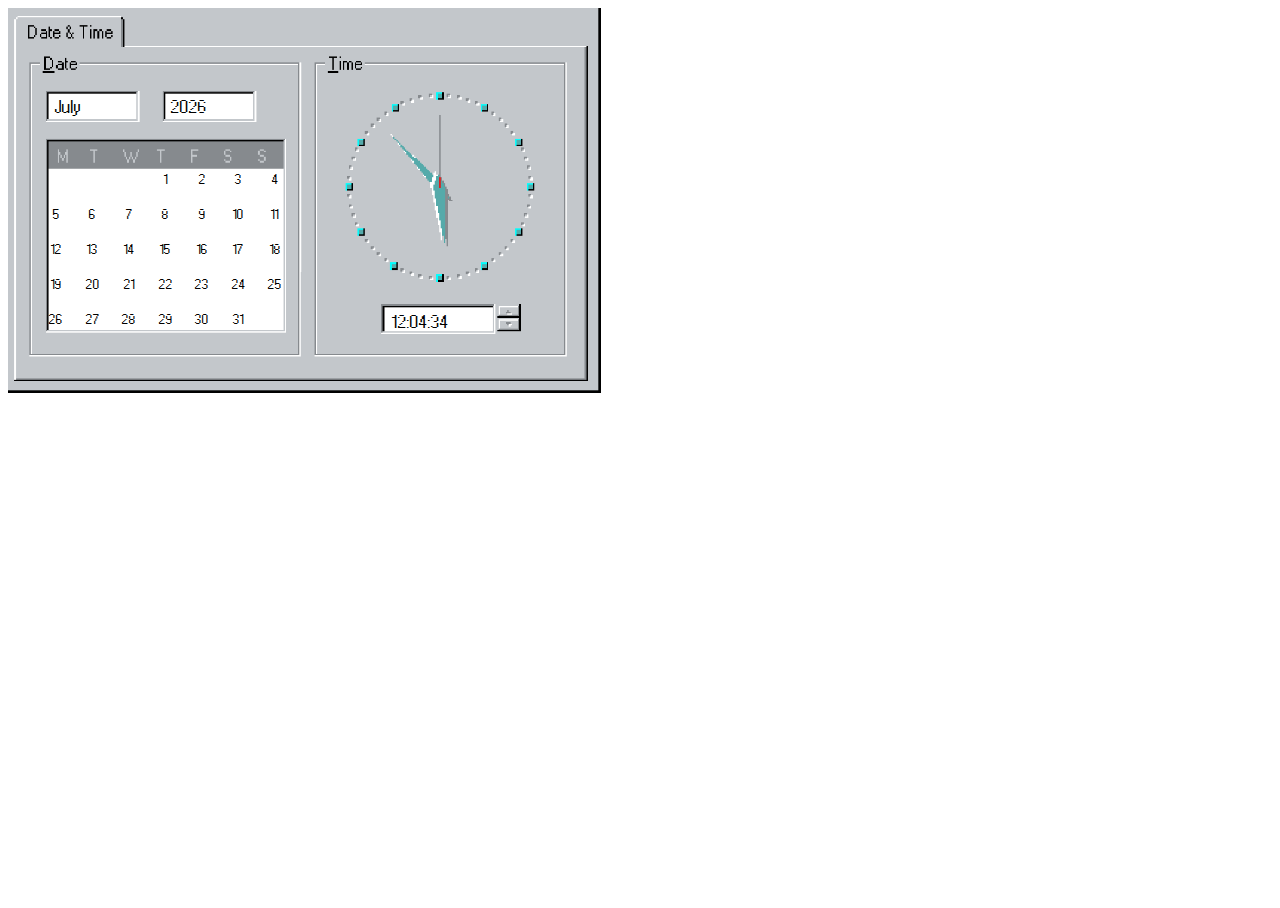
<file: calender/index.html>
<!DOCTYPE html>
<html lang="en" >
<head>
  <meta charset="UTF-8">
  <title>CodePen - Calender</title>
  <link rel="stylesheet" href="./style.css">

</head>
<body>
<div class="content-wrapper">
  <div class="left-wrapper">
    <div class="header"><span class=""> </span><span class=""></span></span></div>
    <div class="calender">
      <table>
        <thead>
          <tr class="weedays">
            <th data-weekday="sun" data-column="0"></th>
            <th data-weekday="mon" data-column="1"></th>
            <th data-weekday="tue" data-column="2"></th>
            <th data-weekday="wed" data-column="3"></th>
            <th data-weekday="thu" data-column="4"></th>
            <th data-weekday="fri" data-column="5"></th>
            <th data-weekday="sat" data-column="6"></th>
          </tr>
        </thead>
        <tbody>
          <tr class="days" data-row="0">
            <td data-column="0"></td>
            <td data-column="1"></td>
            <td data-column="2"></td>
            <td data-column="3"></td>
            <td data-column="4"></td>
            <td data-column="5"></td>
            <td data-column="6"></td>
          </tr>
          <tr class="days" data-row="1">
            <td data-column="0"></td>
            <td data-column="1"></td>
            <td data-column="2"></td>
            <td data-column="3"></td>
            <td data-column="4"></td>
            <td data-column="5"></td>
            <td data-column="6"></td>
          </tr>
          <tr class="days" data-row="2">
            <td data-column="0"></td>
            <td data-column="1"></td>
            <td data-column="2"></td>
            <td data-column="3"></td>
            <td data-column="4"></td>
            <td data-column="5"></td>
            <td data-column="6"></td>
          </tr>
          <tr class="days" data-row="3">
            <td data-column="0"></td>
            <td data-column="1"></td>
            <td data-column="2"></td>
            <td data-column="3"></td>
            <td data-column="4"></td>
            <td data-column="5"></td>
            <td data-column="6"></td>
          </tr>
          <tr class="days" data-row="4">
            <td data-column="0"></td>
            <td data-column="1"></td>
            <td data-column="2"></td>
            <td data-column="3"></td>
            <td data-column="4"></td>
            <td data-column="5"></td>
            <td data-column="6"></td>
          </tr>
          <tr class="days" data-row="5">
            <td data-column="0"></td>
            <td data-column="1"></td>
            <td data-column="2"></td>
            <td data-column="3"></td>
            <td data-column="4"></td>
            <td data-column="5"></td>
            <td data-column="6"></td>
          </tr>
        </tbody>
      </table>
    </div>
	<img draggable=false src="calender2.png">
	<script src='https://cdnjs.cloudflare.com/ajax/libs/jquery/3.1.1/jquery.min.js'></script><script  src="./script.js"></script>
	<div class="clockbox" id="clockbox"></div>
	<div class="clockbox2" id="clockbox2"></div>
<script type="text/javascript">
var tmonth=["January","February","March","April","May","June","July","August","September","October","November","December"];

function GetClock(){
var d=new Date();
var nmonth=d.getMonth(),nyear=d.getFullYear();


var clocktext=""+tmonth[nmonth]+"&nbsp;&nbsp;&nbsp;&nbsp;&nbsp;&nbsp;&nbsp;&nbsp;&nbsp;&nbsp;&nbsp;&nbsp;&nbsp;&nbsp;&nbsp;&nbsp;&nbsp;&nbsp;&nbsp;&nbsp;&nbsp;&nbsp;&nbsp;&nbsp;&nbsp;&nbsp;&nbsp;&nbsp;&nbsp;&nbsp;"+nyear+"";
document.getElementById('clockbox').innerHTML=clocktext;
}

GetClock();
setInterval(GetClock,1000);
</script>

<!-- partial -->


<script type="text/javascript">
function GetClock(){
var d=new Date();
var nhour=d.getHours(),nmin=d.getMinutes(),nsec=d.getSeconds();
if(nmin<=9) nmin="0"+nmin;
if(nsec<=9) nsec="0"+nsec;

var clocktext=""+nhour+":"+nmin+":"+nsec+"";
document.getElementById('clockbox2').innerHTML=clocktext;
}

GetClock();
setInterval(GetClock,1000);
</script>

</body>
</html>
</file>
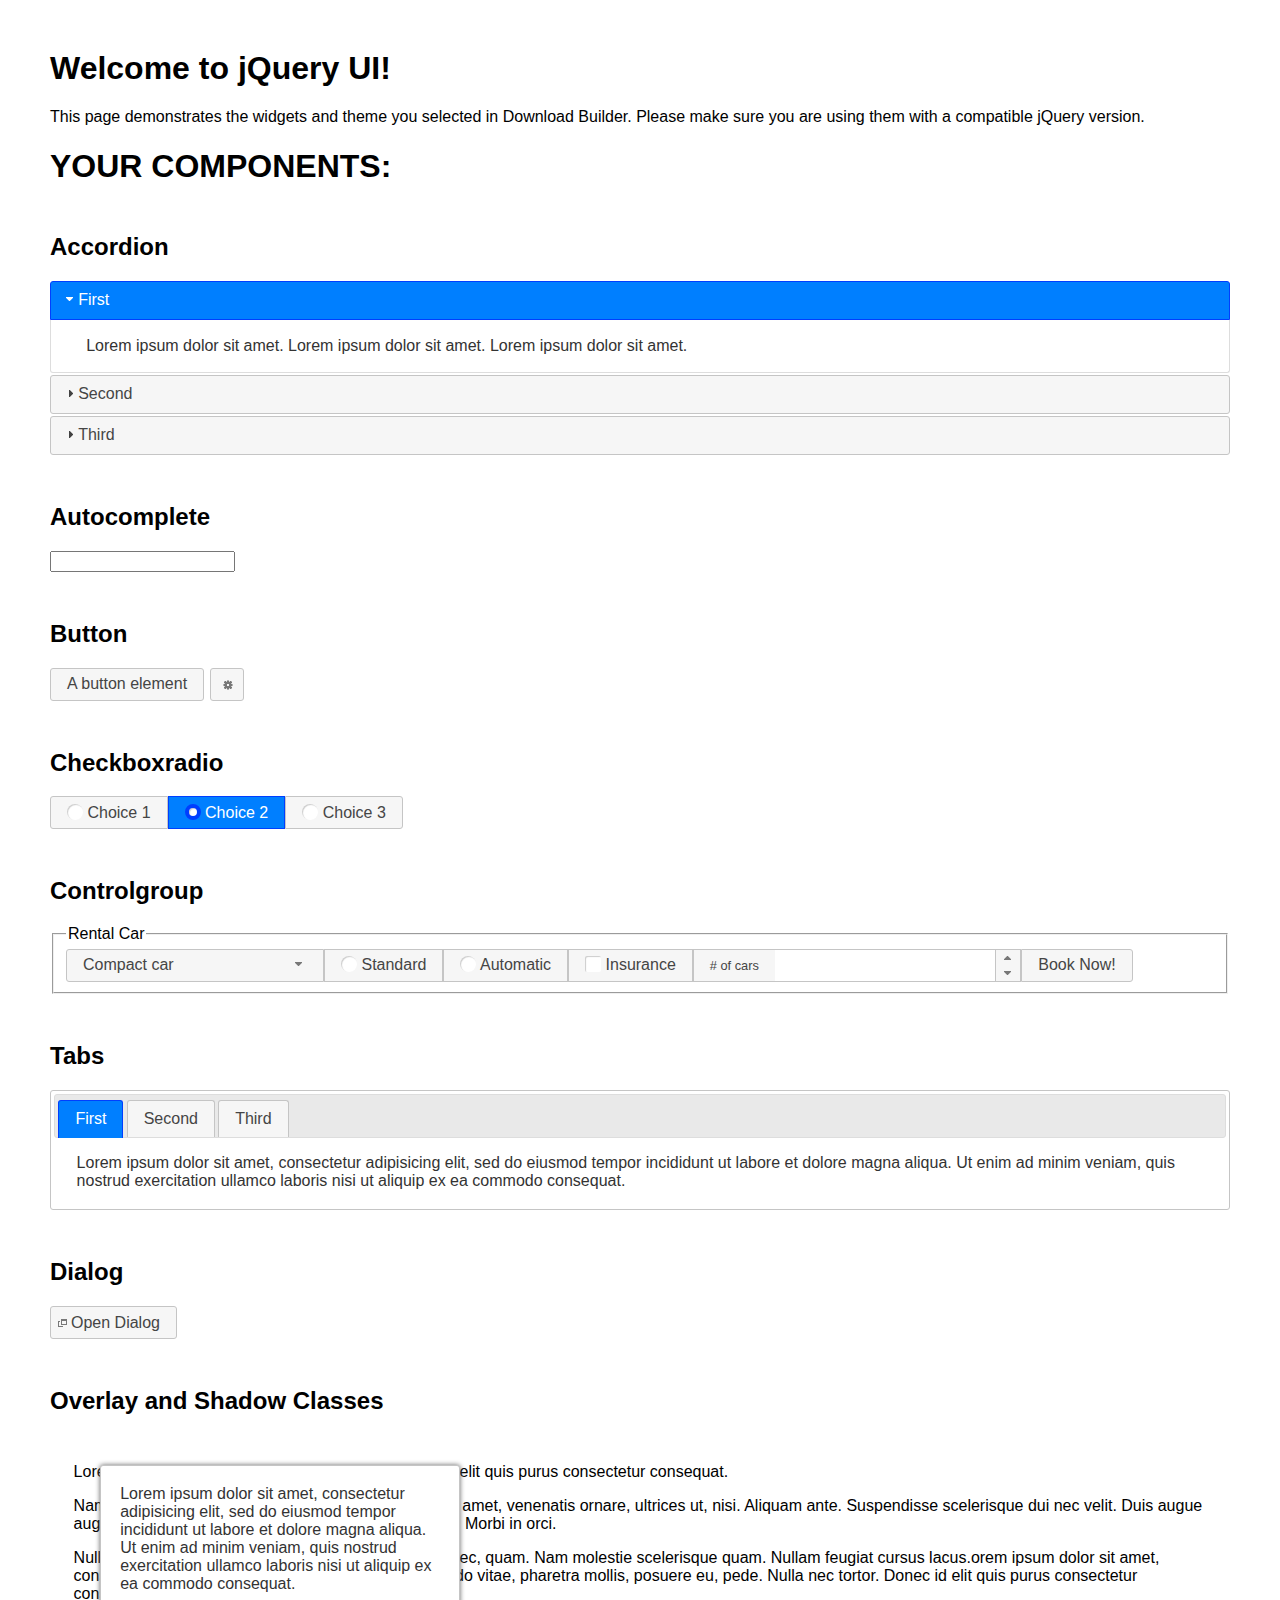
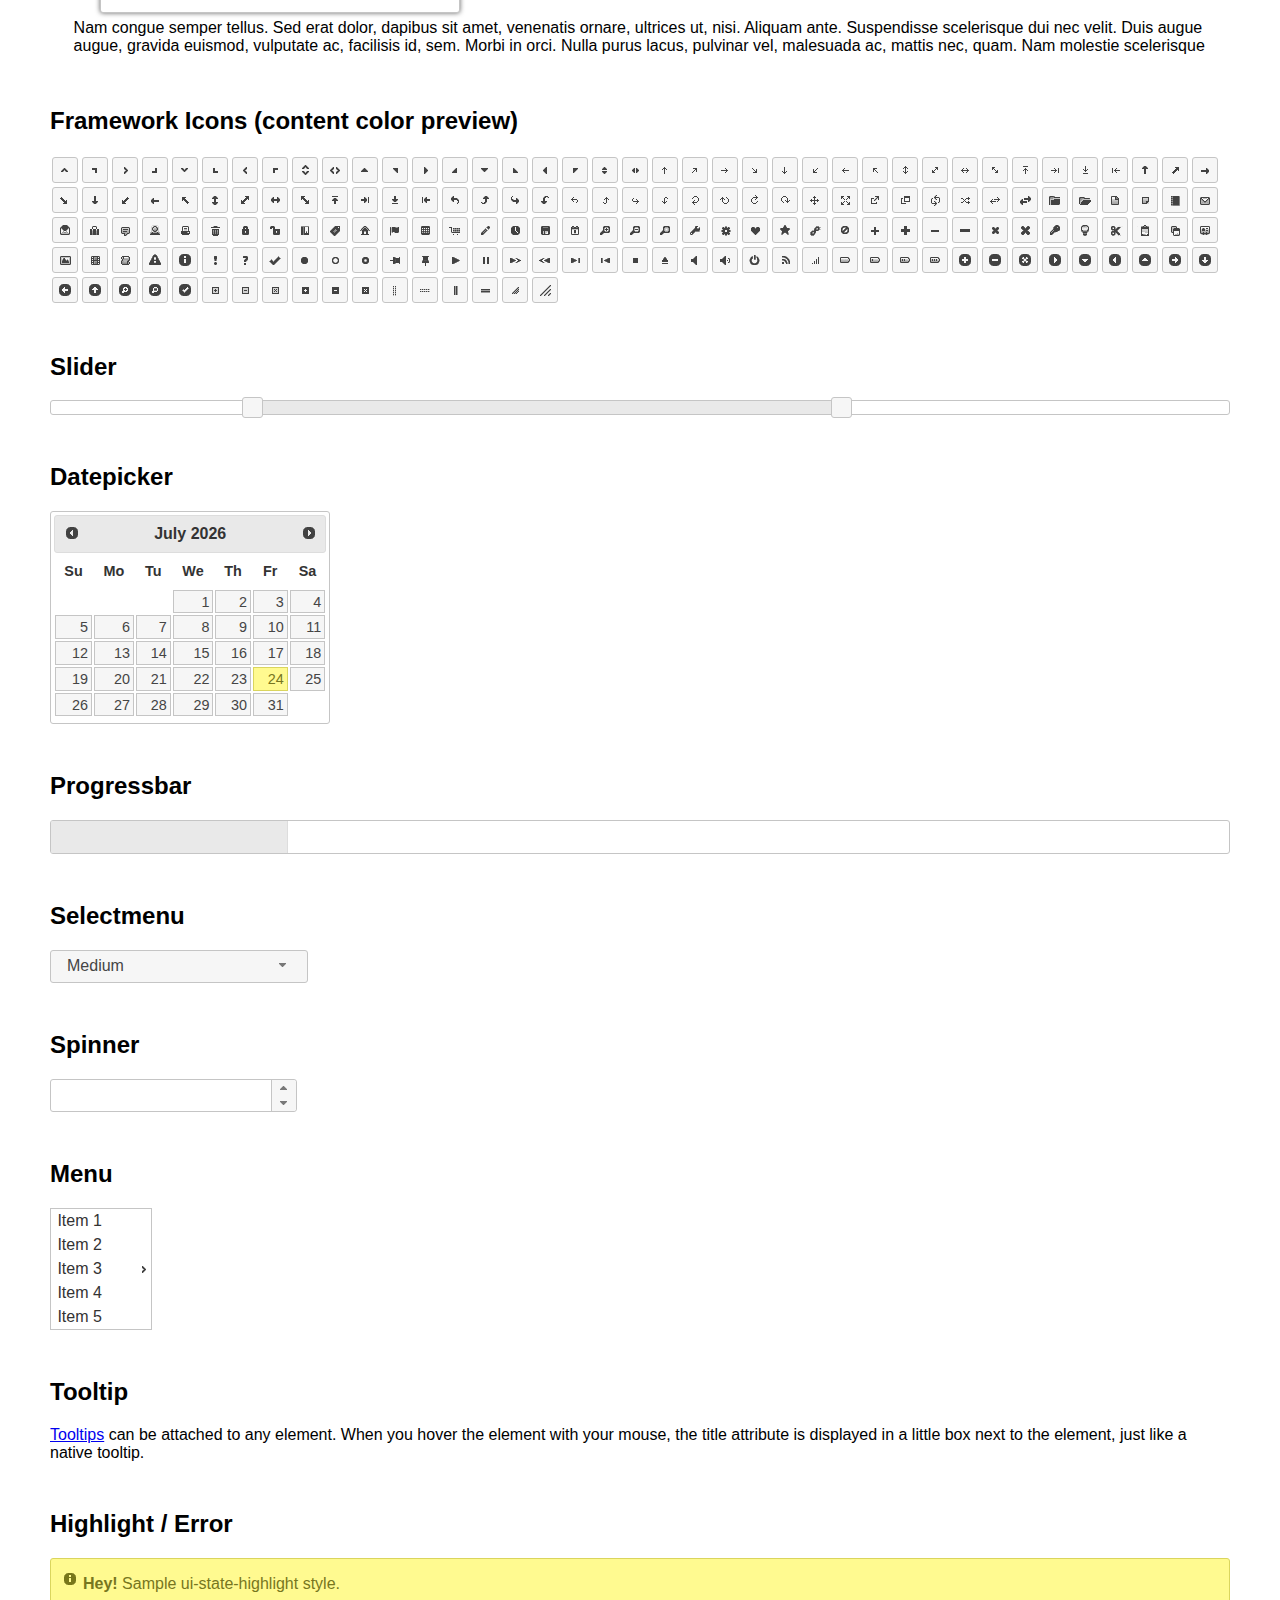
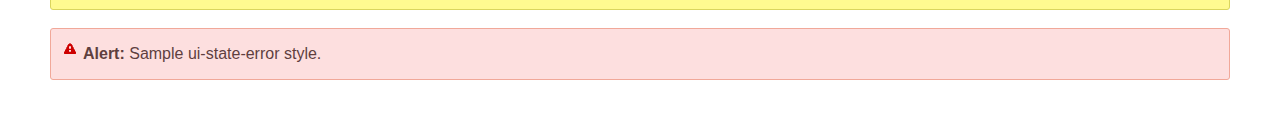
<file: system/jquery-ui-1.13.1/index.html>
<!doctype html>
<html lang="us">
<head>
	<meta charset="utf-8">
	<title>jQuery UI Example Page</title>
	<link href="jquery-ui.css" rel="stylesheet">
	<style>
	body{
		font-family: "Trebuchet MS", sans-serif;
		margin: 50px;
	}
	.demoHeaders {
		margin-top: 2em;
	}
	#dialog-link {
		padding: .4em 1em .4em 20px;
		text-decoration: none;
		position: relative;
	}
	#dialog-link span.ui-icon {
		margin: 0 5px 0 0;
		position: absolute;
		left: .2em;
		top: 50%;
		margin-top: -8px;
	}
	#icons {
		margin: 0;
		padding: 0;
	}
	#icons li {
		margin: 2px;
		position: relative;
		padding: 4px 0;
		cursor: pointer;
		float: left;
		list-style: none;
	}
	#icons span.ui-icon {
		float: left;
		margin: 0 4px;
	}
	.fakewindowcontain .ui-widget-overlay {
		position: absolute;
	}
	select {
		width: 200px;
	}
	</style>
</head>
<body>

<h1>Welcome to jQuery UI!</h1>

<div class="ui-widget">
	<p>This page demonstrates the widgets and theme you selected in Download Builder. Please make sure you are using them with a compatible jQuery version.</p>
</div>

<h1>YOUR COMPONENTS:</h1>

<!-- Accordion -->
<h2 class="demoHeaders">Accordion</h2>
<div id="accordion">
	<h3>First</h3>
	<div>Lorem ipsum dolor sit amet. Lorem ipsum dolor sit amet. Lorem ipsum dolor sit amet.</div>
	<h3>Second</h3>
	<div>Phasellus mattis tincidunt nibh.</div>
	<h3>Third</h3>
	<div>Nam dui erat, auctor a, dignissim quis.</div>
</div>

<!-- Autocomplete -->
<h2 class="demoHeaders">Autocomplete</h2>
<div>
	<input id="autocomplete" title="type &quot;a&quot;">
</div>

<!-- Button -->
<h2 class="demoHeaders">Button</h2>
<button id="button">A button element</button>
<button id="button-icon">An icon-only button</button>

<!-- Checkboxradio -->
<h2 class="demoHeaders">Checkboxradio</h2>
<form style="margin-top: 1em;">
	<div id="radioset">
		<input type="radio" id="radio1" name="radio"><label for="radio1">Choice 1</label>
		<input type="radio" id="radio2" name="radio" checked="checked"><label for="radio2">Choice 2</label>
		<input type="radio" id="radio3" name="radio"><label for="radio3">Choice 3</label>
	</div>
</form>

<!-- Controlgroup -->
<h2 class="demoHeaders">Controlgroup</h2>
<fieldset>
	<legend>Rental Car</legend>
	<div id="controlgroup">
		<select id="car-type">
			<option>Compact car</option>
			<option>Midsize car</option>
			<option>Full size car</option>
			<option>SUV</option>
			<option>Luxury</option>
			<option>Truck</option>
			<option>Van</option>
		</select>
		<label for="transmission-standard">Standard</label>
		<input type="radio" name="transmission" id="transmission-standard">
		<label for="transmission-automatic">Automatic</label>
		<input type="radio" name="transmission" id="transmission-automatic">
		<label for="insurance">Insurance</label>
		<input type="checkbox" name="insurance" id="insurance">
		<label for="horizontal-spinner" class="ui-controlgroup-label"># of cars</label>
		<input id="horizontal-spinner" class="ui-spinner-input">
		<button>Book Now!</button>
	</div>
</fieldset>

<!-- Tabs -->
<h2 class="demoHeaders">Tabs</h2>
<div id="tabs">
	<ul>
		<li><a href="#tabs-1">First</a></li>
		<li><a href="#tabs-2">Second</a></li>
		<li><a href="#tabs-3">Third</a></li>
	</ul>
	<div id="tabs-1">Lorem ipsum dolor sit amet, consectetur adipisicing elit, sed do eiusmod tempor incididunt ut labore et dolore magna aliqua. Ut enim ad minim veniam, quis nostrud exercitation ullamco laboris nisi ut aliquip ex ea commodo consequat.</div>
	<div id="tabs-2">Phasellus mattis tincidunt nibh. Cras orci urna, blandit id, pretium vel, aliquet ornare, felis. Maecenas scelerisque sem non nisl. Fusce sed lorem in enim dictum bibendum.</div>
	<div id="tabs-3">Nam dui erat, auctor a, dignissim quis, sollicitudin eu, felis. Pellentesque nisi urna, interdum eget, sagittis et, consequat vestibulum, lacus. Mauris porttitor ullamcorper augue.</div>
</div>

<h2 class="demoHeaders">Dialog</h2>
<p>
	<button id="dialog-link" class="ui-button ui-corner-all ui-widget">
		<span class="ui-icon ui-icon-newwin"></span>Open Dialog
	</button>
</p>

<h2 class="demoHeaders">Overlay and Shadow Classes</h2>
<div style="position: relative; width: 96%; height: 200px; padding:1% 2%; overflow:hidden;" class="fakewindowcontain">
	<p>Lorem ipsum dolor sit amet,  Nulla nec tortor. Donec id elit quis purus consectetur consequat. </p><p>Nam congue semper tellus. Sed erat dolor, dapibus sit amet, venenatis ornare, ultrices ut, nisi. Aliquam ante. Suspendisse scelerisque dui nec velit. Duis augue augue, gravida euismod, vulputate ac, facilisis id, sem. Morbi in orci. </p><p>Nulla purus lacus, pulvinar vel, malesuada ac, mattis nec, quam. Nam molestie scelerisque quam. Nullam feugiat cursus lacus.orem ipsum dolor sit amet, consectetur adipiscing elit. Donec libero risus, commodo vitae, pharetra mollis, posuere eu, pede. Nulla nec tortor. Donec id elit quis purus consectetur consequat. </p><p>Nam congue semper tellus. Sed erat dolor, dapibus sit amet, venenatis ornare, ultrices ut, nisi. Aliquam ante. Suspendisse scelerisque dui nec velit. Duis augue augue, gravida euismod, vulputate ac, facilisis id, sem. Morbi in orci. Nulla purus lacus, pulvinar vel, malesuada ac, mattis nec, quam. Nam molestie scelerisque quam. </p><p>Nullam feugiat cursus lacus.orem ipsum dolor sit amet, consectetur adipiscing elit. Donec libero risus, commodo vitae, pharetra mollis, posuere eu, pede. Nulla nec tortor. Donec id elit quis purus consectetur consequat. Nam congue semper tellus. Sed erat dolor, dapibus sit amet, venenatis ornare, ultrices ut, nisi. Aliquam ante. </p><p>Suspendisse scelerisque dui nec velit. Duis augue augue, gravida euismod, vulputate ac, facilisis id, sem. Morbi in orci. Nulla purus lacus, pulvinar vel, malesuada ac, mattis nec, quam. Nam molestie scelerisque quam. Nullam feugiat cursus lacus.orem ipsum dolor sit amet, consectetur adipiscing elit. Donec libero risus, commodo vitae, pharetra mollis, posuere eu, pede. Nulla nec tortor. Donec id elit quis purus consectetur consequat. Nam congue semper tellus. Sed erat dolor, dapibus sit amet, venenatis ornare, ultrices ut, nisi. </p>

	<!-- ui-dialog -->
	<div class="ui-widget-overlay ui-front"></div>
	<div style="position: absolute; width: 320px; left: 50px; top: 30px; padding: 1.2em" class="ui-widget ui-front ui-widget-content ui-corner-all ui-widget-shadow">
		Lorem ipsum dolor sit amet, consectetur adipisicing elit, sed do eiusmod tempor incididunt ut labore et dolore magna aliqua. Ut enim ad minim veniam, quis nostrud exercitation ullamco laboris nisi ut aliquip ex ea commodo consequat.
	</div>

</div>

<!-- ui-dialog -->
<div id="dialog" title="Dialog Title">
	<p>Lorem ipsum dolor sit amet, consectetur adipisicing elit, sed do eiusmod tempor incididunt ut labore et dolore magna aliqua. Ut enim ad minim veniam, quis nostrud exercitation ullamco laboris nisi ut aliquip ex ea commodo consequat.</p>
</div>


<h2 class="demoHeaders">Framework Icons (content color preview)</h2>
<ul id="icons" class="ui-widget ui-helper-clearfix">
	<li class="ui-state-default ui-corner-all" title=".ui-icon-caret-1-n"><span class="ui-icon ui-icon-caret-1-n"></span></li>
	<li class="ui-state-default ui-corner-all" title=".ui-icon-caret-1-ne"><span class="ui-icon ui-icon-caret-1-ne"></span></li>
	<li class="ui-state-default ui-corner-all" title=".ui-icon-caret-1-e"><span class="ui-icon ui-icon-caret-1-e"></span></li>
	<li class="ui-state-default ui-corner-all" title=".ui-icon-caret-1-se"><span class="ui-icon ui-icon-caret-1-se"></span></li>
	<li class="ui-state-default ui-corner-all" title=".ui-icon-caret-1-s"><span class="ui-icon ui-icon-caret-1-s"></span></li>
	<li class="ui-state-default ui-corner-all" title=".ui-icon-caret-1-sw"><span class="ui-icon ui-icon-caret-1-sw"></span></li>
	<li class="ui-state-default ui-corner-all" title=".ui-icon-caret-1-w"><span class="ui-icon ui-icon-caret-1-w"></span></li>
	<li class="ui-state-default ui-corner-all" title=".ui-icon-caret-1-nw"><span class="ui-icon ui-icon-caret-1-nw"></span></li>
	<li class="ui-state-default ui-corner-all" title=".ui-icon-caret-2-n-s"><span class="ui-icon ui-icon-caret-2-n-s"></span></li>
	<li class="ui-state-default ui-corner-all" title=".ui-icon-caret-2-e-w"><span class="ui-icon ui-icon-caret-2-e-w"></span></li>
	<li class="ui-state-default ui-corner-all" title=".ui-icon-triangle-1-n"><span class="ui-icon ui-icon-triangle-1-n"></span></li>
	<li class="ui-state-default ui-corner-all" title=".ui-icon-triangle-1-ne"><span class="ui-icon ui-icon-triangle-1-ne"></span></li>
	<li class="ui-state-default ui-corner-all" title=".ui-icon-triangle-1-e"><span class="ui-icon ui-icon-triangle-1-e"></span></li>
	<li class="ui-state-default ui-corner-all" title=".ui-icon-triangle-1-se"><span class="ui-icon ui-icon-triangle-1-se"></span></li>
	<li class="ui-state-default ui-corner-all" title=".ui-icon-triangle-1-s"><span class="ui-icon ui-icon-triangle-1-s"></span></li>
	<li class="ui-state-default ui-corner-all" title=".ui-icon-triangle-1-sw"><span class="ui-icon ui-icon-triangle-1-sw"></span></li>
	<li class="ui-state-default ui-corner-all" title=".ui-icon-triangle-1-w"><span class="ui-icon ui-icon-triangle-1-w"></span></li>
	<li class="ui-state-default ui-corner-all" title=".ui-icon-triangle-1-nw"><span class="ui-icon ui-icon-triangle-1-nw"></span></li>
	<li class="ui-state-default ui-corner-all" title=".ui-icon-triangle-2-n-s"><span class="ui-icon ui-icon-triangle-2-n-s"></span></li>
	<li class="ui-state-default ui-corner-all" title=".ui-icon-triangle-2-e-w"><span class="ui-icon ui-icon-triangle-2-e-w"></span></li>
	<li class="ui-state-default ui-corner-all" title=".ui-icon-arrow-1-n"><span class="ui-icon ui-icon-arrow-1-n"></span></li>
	<li class="ui-state-default ui-corner-all" title=".ui-icon-arrow-1-ne"><span class="ui-icon ui-icon-arrow-1-ne"></span></li>
	<li class="ui-state-default ui-corner-all" title=".ui-icon-arrow-1-e"><span class="ui-icon ui-icon-arrow-1-e"></span></li>
	<li class="ui-state-default ui-corner-all" title=".ui-icon-arrow-1-se"><span class="ui-icon ui-icon-arrow-1-se"></span></li>
	<li class="ui-state-default ui-corner-all" title=".ui-icon-arrow-1-s"><span class="ui-icon ui-icon-arrow-1-s"></span></li>
	<li class="ui-state-default ui-corner-all" title=".ui-icon-arrow-1-sw"><span class="ui-icon ui-icon-arrow-1-sw"></span></li>
	<li class="ui-state-default ui-corner-all" title=".ui-icon-arrow-1-w"><span class="ui-icon ui-icon-arrow-1-w"></span></li>
	<li class="ui-state-default ui-corner-all" title=".ui-icon-arrow-1-nw"><span class="ui-icon ui-icon-arrow-1-nw"></span></li>
	<li class="ui-state-default ui-corner-all" title=".ui-icon-arrow-2-n-s"><span class="ui-icon ui-icon-arrow-2-n-s"></span></li>
	<li class="ui-state-default ui-corner-all" title=".ui-icon-arrow-2-ne-sw"><span class="ui-icon ui-icon-arrow-2-ne-sw"></span></li>
	<li class="ui-state-default ui-corner-all" title=".ui-icon-arrow-2-e-w"><span class="ui-icon ui-icon-arrow-2-e-w"></span></li>
	<li class="ui-state-default ui-corner-all" title=".ui-icon-arrow-2-se-nw"><span class="ui-icon ui-icon-arrow-2-se-nw"></span></li>
	<li class="ui-state-default ui-corner-all" title=".ui-icon-arrowstop-1-n"><span class="ui-icon ui-icon-arrowstop-1-n"></span></li>
	<li class="ui-state-default ui-corner-all" title=".ui-icon-arrowstop-1-e"><span class="ui-icon ui-icon-arrowstop-1-e"></span></li>
	<li class="ui-state-default ui-corner-all" title=".ui-icon-arrowstop-1-s"><span class="ui-icon ui-icon-arrowstop-1-s"></span></li>
	<li class="ui-state-default ui-corner-all" title=".ui-icon-arrowstop-1-w"><span class="ui-icon ui-icon-arrowstop-1-w"></span></li>
	<li class="ui-state-default ui-corner-all" title=".ui-icon-arrowthick-1-n"><span class="ui-icon ui-icon-arrowthick-1-n"></span></li>
	<li class="ui-state-default ui-corner-all" title=".ui-icon-arrowthick-1-ne"><span class="ui-icon ui-icon-arrowthick-1-ne"></span></li>
	<li class="ui-state-default ui-corner-all" title=".ui-icon-arrowthick-1-e"><span class="ui-icon ui-icon-arrowthick-1-e"></span></li>
	<li class="ui-state-default ui-corner-all" title=".ui-icon-arrowthick-1-se"><span class="ui-icon ui-icon-arrowthick-1-se"></span></li>
	<li class="ui-state-default ui-corner-all" title=".ui-icon-arrowthick-1-s"><span class="ui-icon ui-icon-arrowthick-1-s"></span></li>
	<li class="ui-state-default ui-corner-all" title=".ui-icon-arrowthick-1-sw"><span class="ui-icon ui-icon-arrowthick-1-sw"></span></li>
	<li class="ui-state-default ui-corner-all" title=".ui-icon-arrowthick-1-w"><span class="ui-icon ui-icon-arrowthick-1-w"></span></li>
	<li class="ui-state-default ui-corner-all" title=".ui-icon-arrowthick-1-nw"><span class="ui-icon ui-icon-arrowthick-1-nw"></span></li>
	<li class="ui-state-default ui-corner-all" title=".ui-icon-arrowthick-2-n-s"><span class="ui-icon ui-icon-arrowthick-2-n-s"></span></li>
	<li class="ui-state-default ui-corner-all" title=".ui-icon-arrowthick-2-ne-sw"><span class="ui-icon ui-icon-arrowthick-2-ne-sw"></span></li>
	<li class="ui-state-default ui-corner-all" title=".ui-icon-arrowthick-2-e-w"><span class="ui-icon ui-icon-arrowthick-2-e-w"></span></li>
	<li class="ui-state-default ui-corner-all" title=".ui-icon-arrowthick-2-se-nw"><span class="ui-icon ui-icon-arrowthick-2-se-nw"></span></li>
	<li class="ui-state-default ui-corner-all" title=".ui-icon-arrowthickstop-1-n"><span class="ui-icon ui-icon-arrowthickstop-1-n"></span></li>
	<li class="ui-state-default ui-corner-all" title=".ui-icon-arrowthickstop-1-e"><span class="ui-icon ui-icon-arrowthickstop-1-e"></span></li>
	<li class="ui-state-default ui-corner-all" title=".ui-icon-arrowthickstop-1-s"><span class="ui-icon ui-icon-arrowthickstop-1-s"></span></li>
	<li class="ui-state-default ui-corner-all" title=".ui-icon-arrowthickstop-1-w"><span class="ui-icon ui-icon-arrowthickstop-1-w"></span></li>
	<li class="ui-state-default ui-corner-all" title=".ui-icon-arrowreturnthick-1-w"><span class="ui-icon ui-icon-arrowreturnthick-1-w"></span></li>
	<li class="ui-state-default ui-corner-all" title=".ui-icon-arrowreturnthick-1-n"><span class="ui-icon ui-icon-arrowreturnthick-1-n"></span></li>
	<li class="ui-state-default ui-corner-all" title=".ui-icon-arrowreturnthick-1-e"><span class="ui-icon ui-icon-arrowreturnthick-1-e"></span></li>
	<li class="ui-state-default ui-corner-all" title=".ui-icon-arrowreturnthick-1-s"><span class="ui-icon ui-icon-arrowreturnthick-1-s"></span></li>
	<li class="ui-state-default ui-corner-all" title=".ui-icon-arrowreturn-1-w"><span class="ui-icon ui-icon-arrowreturn-1-w"></span></li>
	<li class="ui-state-default ui-corner-all" title=".ui-icon-arrowreturn-1-n"><span class="ui-icon ui-icon-arrowreturn-1-n"></span></li>
	<li class="ui-state-default ui-corner-all" title=".ui-icon-arrowreturn-1-e"><span class="ui-icon ui-icon-arrowreturn-1-e"></span></li>
	<li class="ui-state-default ui-corner-all" title=".ui-icon-arrowreturn-1-s"><span class="ui-icon ui-icon-arrowreturn-1-s"></span></li>
	<li class="ui-state-default ui-corner-all" title=".ui-icon-arrowrefresh-1-w"><span class="ui-icon ui-icon-arrowrefresh-1-w"></span></li>
	<li class="ui-state-default ui-corner-all" title=".ui-icon-arrowrefresh-1-n"><span class="ui-icon ui-icon-arrowrefresh-1-n"></span></li>
	<li class="ui-state-default ui-corner-all" title=".ui-icon-arrowrefresh-1-e"><span class="ui-icon ui-icon-arrowrefresh-1-e"></span></li>
	<li class="ui-state-default ui-corner-all" title=".ui-icon-arrowrefresh-1-s"><span class="ui-icon ui-icon-arrowrefresh-1-s"></span></li>
	<li class="ui-state-default ui-corner-all" title=".ui-icon-arrow-4"><span class="ui-icon ui-icon-arrow-4"></span></li>
	<li class="ui-state-default ui-corner-all" title=".ui-icon-arrow-4-diag"><span class="ui-icon ui-icon-arrow-4-diag"></span></li>
	<li class="ui-state-default ui-corner-all" title=".ui-icon-extlink"><span class="ui-icon ui-icon-extlink"></span></li>
	<li class="ui-state-default ui-corner-all" title=".ui-icon-newwin"><span class="ui-icon ui-icon-newwin"></span></li>
	<li class="ui-state-default ui-corner-all" title=".ui-icon-refresh"><span class="ui-icon ui-icon-refresh"></span></li>
	<li class="ui-state-default ui-corner-all" title=".ui-icon-shuffle"><span class="ui-icon ui-icon-shuffle"></span></li>
	<li class="ui-state-default ui-corner-all" title=".ui-icon-transfer-e-w"><span class="ui-icon ui-icon-transfer-e-w"></span></li>
	<li class="ui-state-default ui-corner-all" title=".ui-icon-transferthick-e-w"><span class="ui-icon ui-icon-transferthick-e-w"></span></li>
	<li class="ui-state-default ui-corner-all" title=".ui-icon-folder-collapsed"><span class="ui-icon ui-icon-folder-collapsed"></span></li>
	<li class="ui-state-default ui-corner-all" title=".ui-icon-folder-open"><span class="ui-icon ui-icon-folder-open"></span></li>
	<li class="ui-state-default ui-corner-all" title=".ui-icon-document"><span class="ui-icon ui-icon-document"></span></li>
	<li class="ui-state-default ui-corner-all" title=".ui-icon-document-b"><span class="ui-icon ui-icon-document-b"></span></li>
	<li class="ui-state-default ui-corner-all" title=".ui-icon-note"><span class="ui-icon ui-icon-note"></span></li>
	<li class="ui-state-default ui-corner-all" title=".ui-icon-mail-closed"><span class="ui-icon ui-icon-mail-closed"></span></li>
	<li class="ui-state-default ui-corner-all" title=".ui-icon-mail-open"><span class="ui-icon ui-icon-mail-open"></span></li>
	<li class="ui-state-default ui-corner-all" title=".ui-icon-suitcase"><span class="ui-icon ui-icon-suitcase"></span></li>
	<li class="ui-state-default ui-corner-all" title=".ui-icon-comment"><span class="ui-icon ui-icon-comment"></span></li>
	<li class="ui-state-default ui-corner-all" title=".ui-icon-person"><span class="ui-icon ui-icon-person"></span></li>
	<li class="ui-state-default ui-corner-all" title=".ui-icon-print"><span class="ui-icon ui-icon-print"></span></li>
	<li class="ui-state-default ui-corner-all" title=".ui-icon-trash"><span class="ui-icon ui-icon-trash"></span></li>
	<li class="ui-state-default ui-corner-all" title=".ui-icon-locked"><span class="ui-icon ui-icon-locked"></span></li>
	<li class="ui-state-default ui-corner-all" title=".ui-icon-unlocked"><span class="ui-icon ui-icon-unlocked"></span></li>
	<li class="ui-state-default ui-corner-all" title=".ui-icon-bookmark"><span class="ui-icon ui-icon-bookmark"></span></li>
	<li class="ui-state-default ui-corner-all" title=".ui-icon-tag"><span class="ui-icon ui-icon-tag"></span></li>
	<li class="ui-state-default ui-corner-all" title=".ui-icon-home"><span class="ui-icon ui-icon-home"></span></li>
	<li class="ui-state-default ui-corner-all" title=".ui-icon-flag"><span class="ui-icon ui-icon-flag"></span></li>
	<li class="ui-state-default ui-corner-all" title=".ui-icon-calculator"><span class="ui-icon ui-icon-calculator"></span></li>
	<li class="ui-state-default ui-corner-all" title=".ui-icon-cart"><span class="ui-icon ui-icon-cart"></span></li>
	<li class="ui-state-default ui-corner-all" title=".ui-icon-pencil"><span class="ui-icon ui-icon-pencil"></span></li>
	<li class="ui-state-default ui-corner-all" title=".ui-icon-clock"><span class="ui-icon ui-icon-clock"></span></li>
	<li class="ui-state-default ui-corner-all" title=".ui-icon-disk"><span class="ui-icon ui-icon-disk"></span></li>
	<li class="ui-state-default ui-corner-all" title=".ui-icon-calendar"><span class="ui-icon ui-icon-calendar"></span></li>
	<li class="ui-state-default ui-corner-all" title=".ui-icon-zoomin"><span class="ui-icon ui-icon-zoomin"></span></li>
	<li class="ui-state-default ui-corner-all" title=".ui-icon-zoomout"><span class="ui-icon ui-icon-zoomout"></span></li>
	<li class="ui-state-default ui-corner-all" title=".ui-icon-search"><span class="ui-icon ui-icon-search"></span></li>
	<li class="ui-state-default ui-corner-all" title=".ui-icon-wrench"><span class="ui-icon ui-icon-wrench"></span></li>
	<li class="ui-state-default ui-corner-all" title=".ui-icon-gear"><span class="ui-icon ui-icon-gear"></span></li>
	<li class="ui-state-default ui-corner-all" title=".ui-icon-heart"><span class="ui-icon ui-icon-heart"></span></li>
	<li class="ui-state-default ui-corner-all" title=".ui-icon-star"><span class="ui-icon ui-icon-star"></span></li>
	<li class="ui-state-default ui-corner-all" title=".ui-icon-link"><span class="ui-icon ui-icon-link"></span></li>
	<li class="ui-state-default ui-corner-all" title=".ui-icon-cancel"><span class="ui-icon ui-icon-cancel"></span></li>
	<li class="ui-state-default ui-corner-all" title=".ui-icon-plus"><span class="ui-icon ui-icon-plus"></span></li>
	<li class="ui-state-default ui-corner-all" title=".ui-icon-plusthick"><span class="ui-icon ui-icon-plusthick"></span></li>
	<li class="ui-state-default ui-corner-all" title=".ui-icon-minus"><span class="ui-icon ui-icon-minus"></span></li>
	<li class="ui-state-default ui-corner-all" title=".ui-icon-minusthick"><span class="ui-icon ui-icon-minusthick"></span></li>
	<li class="ui-state-default ui-corner-all" title=".ui-icon-close"><span class="ui-icon ui-icon-close"></span></li>
	<li class="ui-state-default ui-corner-all" title=".ui-icon-closethick"><span class="ui-icon ui-icon-closethick"></span></li>
	<li class="ui-state-default ui-corner-all" title=".ui-icon-key"><span class="ui-icon ui-icon-key"></span></li>
	<li class="ui-state-default ui-corner-all" title=".ui-icon-lightbulb"><span class="ui-icon ui-icon-lightbulb"></span></li>
	<li class="ui-state-default ui-corner-all" title=".ui-icon-scissors"><span class="ui-icon ui-icon-scissors"></span></li>
	<li class="ui-state-default ui-corner-all" title=".ui-icon-clipboard"><span class="ui-icon ui-icon-clipboard"></span></li>
	<li class="ui-state-default ui-corner-all" title=".ui-icon-copy"><span class="ui-icon ui-icon-copy"></span></li>
	<li class="ui-state-default ui-corner-all" title=".ui-icon-contact"><span class="ui-icon ui-icon-contact"></span></li>
	<li class="ui-state-default ui-corner-all" title=".ui-icon-image"><span class="ui-icon ui-icon-image"></span></li>
	<li class="ui-state-default ui-corner-all" title=".ui-icon-video"><span class="ui-icon ui-icon-video"></span></li>
	<li class="ui-state-default ui-corner-all" title=".ui-icon-script"><span class="ui-icon ui-icon-script"></span></li>
	<li class="ui-state-default ui-corner-all" title=".ui-icon-alert"><span class="ui-icon ui-icon-alert"></span></li>
	<li class="ui-state-default ui-corner-all" title=".ui-icon-info"><span class="ui-icon ui-icon-info"></span></li>
	<li class="ui-state-default ui-corner-all" title=".ui-icon-notice"><span class="ui-icon ui-icon-notice"></span></li>
	<li class="ui-state-default ui-corner-all" title=".ui-icon-help"><span class="ui-icon ui-icon-help"></span></li>
	<li class="ui-state-default ui-corner-all" title=".ui-icon-check"><span class="ui-icon ui-icon-check"></span></li>
	<li class="ui-state-default ui-corner-all" title=".ui-icon-bullet"><span class="ui-icon ui-icon-bullet"></span></li>
	<li class="ui-state-default ui-corner-all" title=".ui-icon-radio-off"><span class="ui-icon ui-icon-radio-off"></span></li>
	<li class="ui-state-default ui-corner-all" title=".ui-icon-radio-on"><span class="ui-icon ui-icon-radio-on"></span></li>
	<li class="ui-state-default ui-corner-all" title=".ui-icon-pin-w"><span class="ui-icon ui-icon-pin-w"></span></li>
	<li class="ui-state-default ui-corner-all" title=".ui-icon-pin-s"><span class="ui-icon ui-icon-pin-s"></span></li>
	<li class="ui-state-default ui-corner-all" title=".ui-icon-play"><span class="ui-icon ui-icon-play"></span></li>
	<li class="ui-state-default ui-corner-all" title=".ui-icon-pause"><span class="ui-icon ui-icon-pause"></span></li>
	<li class="ui-state-default ui-corner-all" title=".ui-icon-seek-next"><span class="ui-icon ui-icon-seek-next"></span></li>
	<li class="ui-state-default ui-corner-all" title=".ui-icon-seek-prev"><span class="ui-icon ui-icon-seek-prev"></span></li>
	<li class="ui-state-default ui-corner-all" title=".ui-icon-seek-end"><span class="ui-icon ui-icon-seek-end"></span></li>
	<li class="ui-state-default ui-corner-all" title=".ui-icon-seek-first"><span class="ui-icon ui-icon-seek-first"></span></li>
	<li class="ui-state-default ui-corner-all" title=".ui-icon-stop"><span class="ui-icon ui-icon-stop"></span></li>
	<li class="ui-state-default ui-corner-all" title=".ui-icon-eject"><span class="ui-icon ui-icon-eject"></span></li>
	<li class="ui-state-default ui-corner-all" title=".ui-icon-volume-off"><span class="ui-icon ui-icon-volume-off"></span></li>
	<li class="ui-state-default ui-corner-all" title=".ui-icon-volume-on"><span class="ui-icon ui-icon-volume-on"></span></li>
	<li class="ui-state-default ui-corner-all" title=".ui-icon-power"><span class="ui-icon ui-icon-power"></span></li>
	<li class="ui-state-default ui-corner-all" title=".ui-icon-signal-diag"><span class="ui-icon ui-icon-signal-diag"></span></li>
	<li class="ui-state-default ui-corner-all" title=".ui-icon-signal"><span class="ui-icon ui-icon-signal"></span></li>
	<li class="ui-state-default ui-corner-all" title=".ui-icon-battery-0"><span class="ui-icon ui-icon-battery-0"></span></li>
	<li class="ui-state-default ui-corner-all" title=".ui-icon-battery-1"><span class="ui-icon ui-icon-battery-1"></span></li>
	<li class="ui-state-default ui-corner-all" title=".ui-icon-battery-2"><span class="ui-icon ui-icon-battery-2"></span></li>
	<li class="ui-state-default ui-corner-all" title=".ui-icon-battery-3"><span class="ui-icon ui-icon-battery-3"></span></li>
	<li class="ui-state-default ui-corner-all" title=".ui-icon-circle-plus"><span class="ui-icon ui-icon-circle-plus"></span></li>
	<li class="ui-state-default ui-corner-all" title=".ui-icon-circle-minus"><span class="ui-icon ui-icon-circle-minus"></span></li>
	<li class="ui-state-default ui-corner-all" title=".ui-icon-circle-close"><span class="ui-icon ui-icon-circle-close"></span></li>
	<li class="ui-state-default ui-corner-all" title=".ui-icon-circle-triangle-e"><span class="ui-icon ui-icon-circle-triangle-e"></span></li>
	<li class="ui-state-default ui-corner-all" title=".ui-icon-circle-triangle-s"><span class="ui-icon ui-icon-circle-triangle-s"></span></li>
	<li class="ui-state-default ui-corner-all" title=".ui-icon-circle-triangle-w"><span class="ui-icon ui-icon-circle-triangle-w"></span></li>
	<li class="ui-state-default ui-corner-all" title=".ui-icon-circle-triangle-n"><span class="ui-icon ui-icon-circle-triangle-n"></span></li>
	<li class="ui-state-default ui-corner-all" title=".ui-icon-circle-arrow-e"><span class="ui-icon ui-icon-circle-arrow-e"></span></li>
	<li class="ui-state-default ui-corner-all" title=".ui-icon-circle-arrow-s"><span class="ui-icon ui-icon-circle-arrow-s"></span></li>
	<li class="ui-state-default ui-corner-all" title=".ui-icon-circle-arrow-w"><span class="ui-icon ui-icon-circle-arrow-w"></span></li>
	<li class="ui-state-default ui-corner-all" title=".ui-icon-circle-arrow-n"><span class="ui-icon ui-icon-circle-arrow-n"></span></li>
	<li class="ui-state-default ui-corner-all" title=".ui-icon-circle-zoomin"><span class="ui-icon ui-icon-circle-zoomin"></span></li>
	<li class="ui-state-default ui-corner-all" title=".ui-icon-circle-zoomout"><span class="ui-icon ui-icon-circle-zoomout"></span></li>
	<li class="ui-state-default ui-corner-all" title=".ui-icon-circle-check"><span class="ui-icon ui-icon-circle-check"></span></li>
	<li class="ui-state-default ui-corner-all" title=".ui-icon-circlesmall-plus"><span class="ui-icon ui-icon-circlesmall-plus"></span></li>
	<li class="ui-state-default ui-corner-all" title=".ui-icon-circlesmall-minus"><span class="ui-icon ui-icon-circlesmall-minus"></span></li>
	<li class="ui-state-default ui-corner-all" title=".ui-icon-circlesmall-close"><span class="ui-icon ui-icon-circlesmall-close"></span></li>
	<li class="ui-state-default ui-corner-all" title=".ui-icon-squaresmall-plus"><span class="ui-icon ui-icon-squaresmall-plus"></span></li>
	<li class="ui-state-default ui-corner-all" title=".ui-icon-squaresmall-minus"><span class="ui-icon ui-icon-squaresmall-minus"></span></li>
	<li class="ui-state-default ui-corner-all" title=".ui-icon-squaresmall-close"><span class="ui-icon ui-icon-squaresmall-close"></span></li>
	<li class="ui-state-default ui-corner-all" title=".ui-icon-grip-dotted-vertical"><span class="ui-icon ui-icon-grip-dotted-vertical"></span></li>
	<li class="ui-state-default ui-corner-all" title=".ui-icon-grip-dotted-horizontal"><span class="ui-icon ui-icon-grip-dotted-horizontal"></span></li>
	<li class="ui-state-default ui-corner-all" title=".ui-icon-grip-solid-vertical"><span class="ui-icon ui-icon-grip-solid-vertical"></span></li>
	<li class="ui-state-default ui-corner-all" title=".ui-icon-grip-solid-horizontal"><span class="ui-icon ui-icon-grip-solid-horizontal"></span></li>
	<li class="ui-state-default ui-corner-all" title=".ui-icon-gripsmall-diagonal-se"><span class="ui-icon ui-icon-gripsmall-diagonal-se"></span></li>
	<li class="ui-state-default ui-corner-all" title=".ui-icon-grip-diagonal-se"><span class="ui-icon ui-icon-grip-diagonal-se"></span></li>
</ul>

<!-- Slider -->
<h2 class="demoHeaders">Slider</h2>
<div id="slider"></div>

<!-- Datepicker -->
<h2 class="demoHeaders">Datepicker</h2>
<div id="datepicker"></div>

<!-- Progressbar -->
<h2 class="demoHeaders">Progressbar</h2>
<div id="progressbar"></div>

<!-- Progressbar -->
<h2 class="demoHeaders">Selectmenu</h2>
<select id="selectmenu">
	<option>Slower</option>
	<option>Slow</option>
	<option selected="selected">Medium</option>
	<option>Fast</option>
	<option>Faster</option>
</select>

<!-- Spinner -->
<h2 class="demoHeaders">Spinner</h2>
<input id="spinner">

<!-- Menu -->
<h2 class="demoHeaders">Menu</h2>
<ul style="width:100px;" id="menu">
	<li><div>Item 1</div></li>
	<li><div>Item 2</div></li>
	<li><div>Item 3</div>
		<ul>
			<li><div>Item 3-1</div></li>
			<li><div>Item 3-2</div></li>
			<li><div>Item 3-3</div></li>
			<li><div>Item 3-4</div></li>
			<li><div>Item 3-5</div></li>
		</ul>
	</li>
	<li><div>Item 4</div></li>
	<li><div>Item 5</div></li>
</ul>

<!-- Tooltip -->
<h2 class="demoHeaders">Tooltip</h2>
<p id="tooltip">
	<a href="#" title="That&apos;s what this widget is">Tooltips</a> can be attached to any element. When you hover
the element with your mouse, the title attribute is displayed in a little box next to the element, just like a native tooltip.
</p>

<!-- Highlight / Error -->
<h2 class="demoHeaders">Highlight / Error</h2>
<div class="ui-widget">
	<div class="ui-state-highlight ui-corner-all" style="margin-top: 20px; padding: 0 .7em;">
		<p><span class="ui-icon ui-icon-info" style="float: left; margin-right: .3em;"></span>
		<strong>Hey!</strong> Sample ui-state-highlight style.</p>
	</div>
</div>
<br>
<div class="ui-widget">
	<div class="ui-state-error ui-corner-all" style="padding: 0 .7em;">
		<p><span class="ui-icon ui-icon-alert" style="float: left; margin-right: .3em;"></span>
		<strong>Alert:</strong> Sample ui-state-error style.</p>
	</div>
</div>

<script src="external/jquery/jquery.js"></script>
<script src="jquery-ui.js"></script>
<script>
$( "#accordion" ).accordion();

var availableTags = [
	"ActionScript",
	"AppleScript",
	"Asp",
	"BASIC",
	"C",
	"C++",
	"Clojure",
	"COBOL",
	"ColdFusion",
	"Erlang",
	"Fortran",
	"Groovy",
	"Haskell",
	"Java",
	"JavaScript",
	"Lisp",
	"Perl",
	"PHP",
	"Python",
	"Ruby",
	"Scala",
	"Scheme"
];
$( "#autocomplete" ).autocomplete({
	source: availableTags
});

$( "#button" ).button();
$( "#button-icon" ).button({
	icon: "ui-icon-gear",
	showLabel: false
});

$( "#radioset" ).buttonset();

$( "#controlgroup" ).controlgroup();

$( "#tabs" ).tabs();

$( "#dialog" ).dialog({
	autoOpen: false,
	width: 400,
	buttons: [
		{
			text: "Ok",
			click: function() {
				$( this ).dialog( "close" );
			}
		},
		{
			text: "Cancel",
			click: function() {
				$( this ).dialog( "close" );
			}
		}
	]
});

// Link to open the dialog
$( "#dialog-link" ).click(function( event ) {
	$( "#dialog" ).dialog( "open" );
	event.preventDefault();
});

$( "#datepicker" ).datepicker({
	inline: true
});

$( "#slider" ).slider({
	range: true,
	values: [ 17, 67 ]
});

$( "#progressbar" ).progressbar({
	value: 20
});

$( "#spinner" ).spinner();

$( "#menu" ).menu();

$( "#tooltip" ).tooltip();

$( "#selectmenu" ).selectmenu();

// Hover states on the static widgets
$( "#dialog-link, #icons li" ).hover(
	function() {
		$( this ).addClass( "ui-state-hover" );
	},
	function() {
		$( this ).removeClass( "ui-state-hover" );
	}
);
</script>
</body>
</html>
</file>
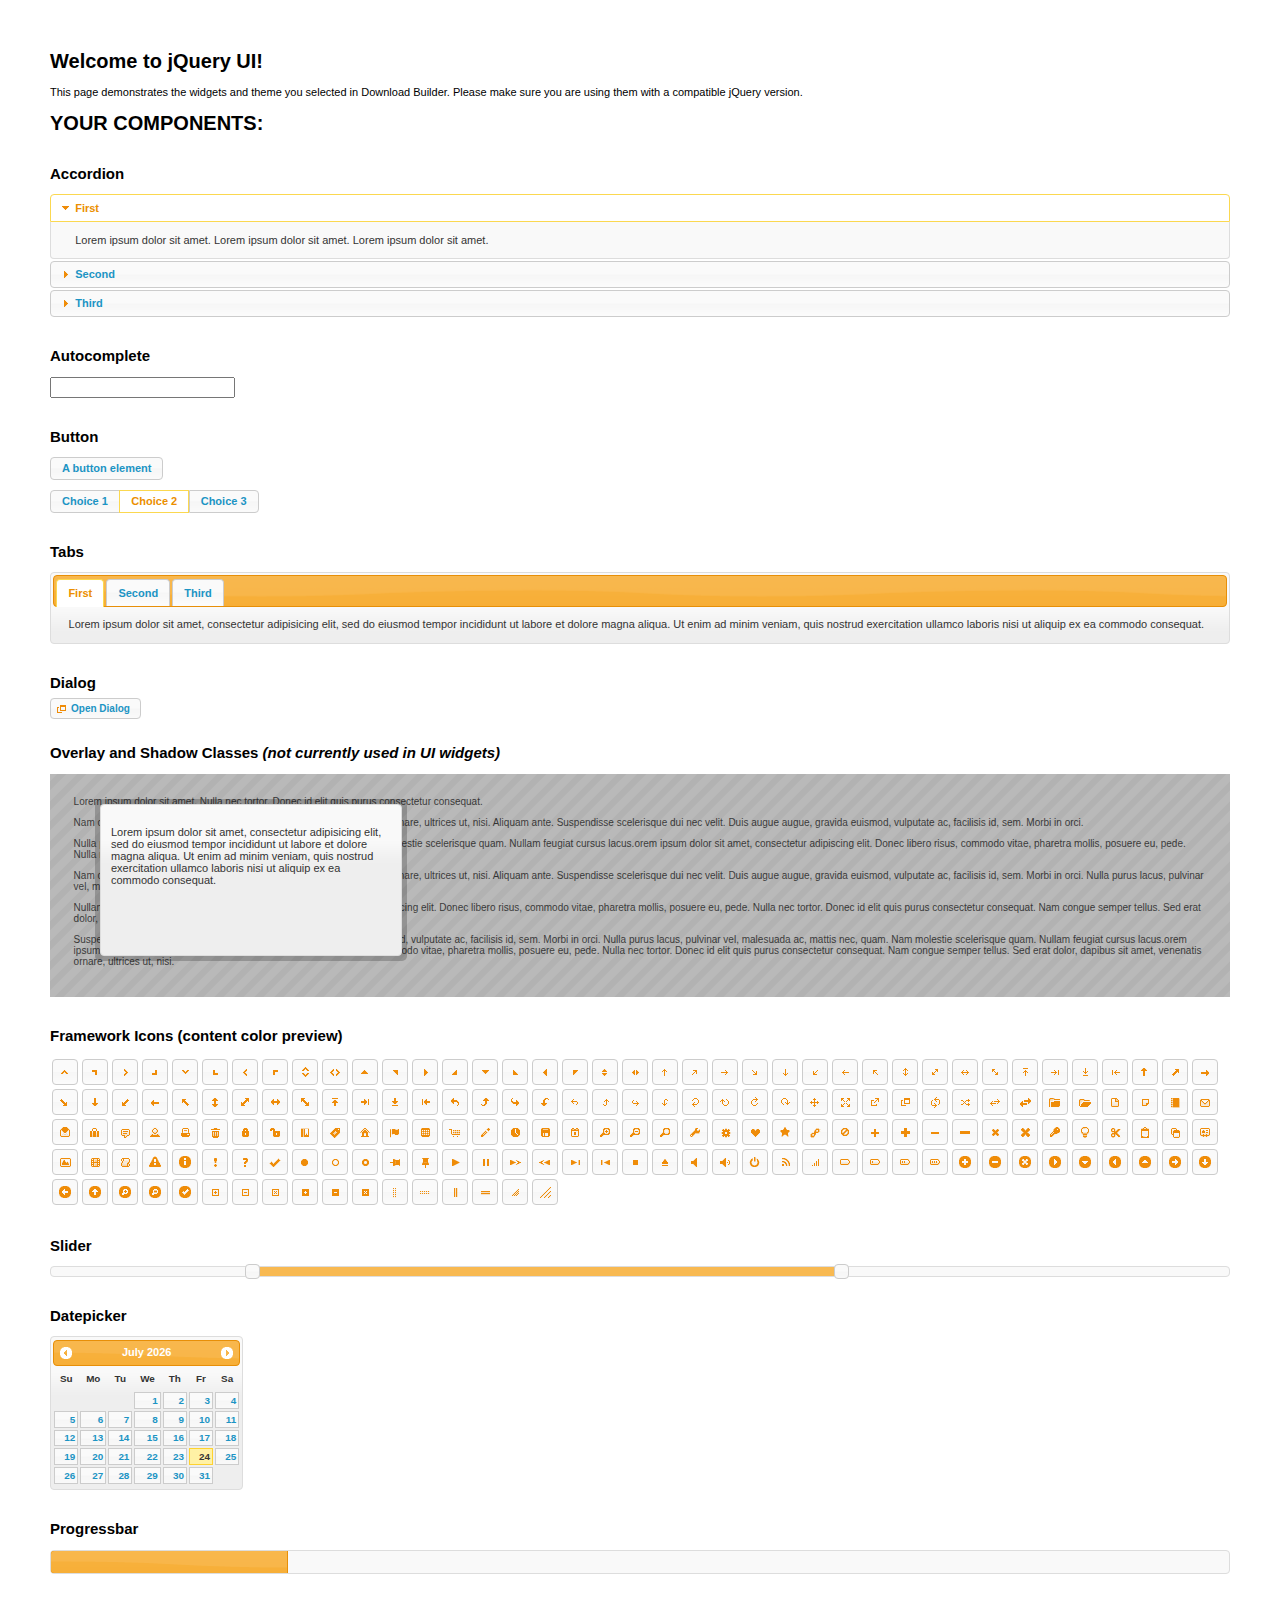
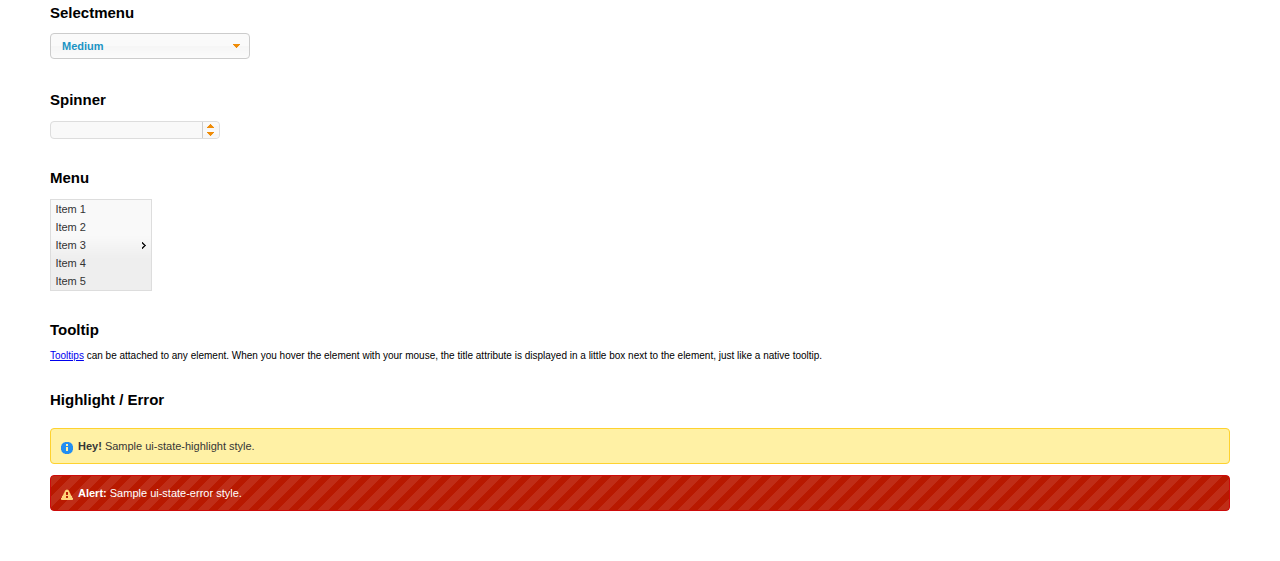
<file: system/jquery-ui/index.html>
<!doctype html>
<html lang="us">
<head>
	<meta charset="utf-8">
	<title>jQuery UI Example Page</title>
	<link href="jquery-ui.css" rel="stylesheet">
	<style>
	body{
		font: 62.5% "Trebuchet MS", sans-serif;
		margin: 50px;
	}
	.demoHeaders {
		margin-top: 2em;
	}
	#dialog-link {
		padding: .4em 1em .4em 20px;
		text-decoration: none;
		position: relative;
	}
	#dialog-link span.ui-icon {
		margin: 0 5px 0 0;
		position: absolute;
		left: .2em;
		top: 50%;
		margin-top: -8px;
	}
	#icons {
		margin: 0;
		padding: 0;
	}
	#icons li {
		margin: 2px;
		position: relative;
		padding: 4px 0;
		cursor: pointer;
		float: left;
		list-style: none;
	}
	#icons span.ui-icon {
		float: left;
		margin: 0 4px;
	}
	.fakewindowcontain .ui-widget-overlay {
		position: absolute;
	}
	select {
		width: 200px;
	}
	</style>
</head>
<body>

<h1>Welcome to jQuery UI!</h1>

<div class="ui-widget">
	<p>This page demonstrates the widgets and theme you selected in Download Builder. Please make sure you are using them with a compatible jQuery version.</p>
</div>

<h1>YOUR COMPONENTS:</h1>


<!-- Accordion -->
<h2 class="demoHeaders">Accordion</h2>
<div id="accordion">
	<h3>First</h3>
	<div>Lorem ipsum dolor sit amet. Lorem ipsum dolor sit amet. Lorem ipsum dolor sit amet.</div>
	<h3>Second</h3>
	<div>Phasellus mattis tincidunt nibh.</div>
	<h3>Third</h3>
	<div>Nam dui erat, auctor a, dignissim quis.</div>
</div>



<!-- Autocomplete -->
<h2 class="demoHeaders">Autocomplete</h2>
<div>
	<input id="autocomplete" title="type &quot;a&quot;">
</div>



<!-- Button -->
<h2 class="demoHeaders">Button</h2>
<button id="button">A button element</button>
<form style="margin-top: 1em;">
	<div id="radioset">
		<input type="radio" id="radio1" name="radio"><label for="radio1">Choice 1</label>
		<input type="radio" id="radio2" name="radio" checked="checked"><label for="radio2">Choice 2</label>
		<input type="radio" id="radio3" name="radio"><label for="radio3">Choice 3</label>
	</div>
</form>



<!-- Tabs -->
<h2 class="demoHeaders">Tabs</h2>
<div id="tabs">
	<ul>
		<li><a href="#tabs-1">First</a></li>
		<li><a href="#tabs-2">Second</a></li>
		<li><a href="#tabs-3">Third</a></li>
	</ul>
	<div id="tabs-1">Lorem ipsum dolor sit amet, consectetur adipisicing elit, sed do eiusmod tempor incididunt ut labore et dolore magna aliqua. Ut enim ad minim veniam, quis nostrud exercitation ullamco laboris nisi ut aliquip ex ea commodo consequat.</div>
	<div id="tabs-2">Phasellus mattis tincidunt nibh. Cras orci urna, blandit id, pretium vel, aliquet ornare, felis. Maecenas scelerisque sem non nisl. Fusce sed lorem in enim dictum bibendum.</div>
	<div id="tabs-3">Nam dui erat, auctor a, dignissim quis, sollicitudin eu, felis. Pellentesque nisi urna, interdum eget, sagittis et, consequat vestibulum, lacus. Mauris porttitor ullamcorper augue.</div>
</div>



<!-- Dialog NOTE: Dialog is not generated by UI in this demo so it can be visually styled in themeroller-->
<h2 class="demoHeaders">Dialog</h2>
<p><a href="#" id="dialog-link" class="ui-state-default ui-corner-all"><span class="ui-icon ui-icon-newwin"></span>Open Dialog</a></p>

<h2 class="demoHeaders">Overlay and Shadow Classes <em>(not currently used in UI widgets)</em></h2>
<div style="position: relative; width: 96%; height: 200px; padding:1% 2%; overflow:hidden;" class="fakewindowcontain">
	<p>Lorem ipsum dolor sit amet,  Nulla nec tortor. Donec id elit quis purus consectetur consequat. </p><p>Nam congue semper tellus. Sed erat dolor, dapibus sit amet, venenatis ornare, ultrices ut, nisi. Aliquam ante. Suspendisse scelerisque dui nec velit. Duis augue augue, gravida euismod, vulputate ac, facilisis id, sem. Morbi in orci. </p><p>Nulla purus lacus, pulvinar vel, malesuada ac, mattis nec, quam. Nam molestie scelerisque quam. Nullam feugiat cursus lacus.orem ipsum dolor sit amet, consectetur adipiscing elit. Donec libero risus, commodo vitae, pharetra mollis, posuere eu, pede. Nulla nec tortor. Donec id elit quis purus consectetur consequat. </p><p>Nam congue semper tellus. Sed erat dolor, dapibus sit amet, venenatis ornare, ultrices ut, nisi. Aliquam ante. Suspendisse scelerisque dui nec velit. Duis augue augue, gravida euismod, vulputate ac, facilisis id, sem. Morbi in orci. Nulla purus lacus, pulvinar vel, malesuada ac, mattis nec, quam. Nam molestie scelerisque quam. </p><p>Nullam feugiat cursus lacus.orem ipsum dolor sit amet, consectetur adipiscing elit. Donec libero risus, commodo vitae, pharetra mollis, posuere eu, pede. Nulla nec tortor. Donec id elit quis purus consectetur consequat. Nam congue semper tellus. Sed erat dolor, dapibus sit amet, venenatis ornare, ultrices ut, nisi. Aliquam ante. </p><p>Suspendisse scelerisque dui nec velit. Duis augue augue, gravida euismod, vulputate ac, facilisis id, sem. Morbi in orci. Nulla purus lacus, pulvinar vel, malesuada ac, mattis nec, quam. Nam molestie scelerisque quam. Nullam feugiat cursus lacus.orem ipsum dolor sit amet, consectetur adipiscing elit. Donec libero risus, commodo vitae, pharetra mollis, posuere eu, pede. Nulla nec tortor. Donec id elit quis purus consectetur consequat. Nam congue semper tellus. Sed erat dolor, dapibus sit amet, venenatis ornare, ultrices ut, nisi. </p>

	<!-- ui-dialog -->
	<div class="ui-overlay"><div class="ui-widget-overlay"></div><div class="ui-widget-shadow ui-corner-all" style="width: 302px; height: 152px; position: absolute; left: 50px; top: 30px;"></div></div>
	<div style="position: absolute; width: 280px; height: 130px;left: 50px; top: 30px; padding: 10px;" class="ui-widget ui-widget-content ui-corner-all">
		<div class="ui-dialog-content ui-widget-content" style="background: none; border: 0;">
			<p>Lorem ipsum dolor sit amet, consectetur adipisicing elit, sed do eiusmod tempor incididunt ut labore et dolore magna aliqua. Ut enim ad minim veniam, quis nostrud exercitation ullamco laboris nisi ut aliquip ex ea commodo consequat.</p>
		</div>
	</div>

</div>

<!-- ui-dialog -->
<div id="dialog" title="Dialog Title">
	<p>Lorem ipsum dolor sit amet, consectetur adipisicing elit, sed do eiusmod tempor incididunt ut labore et dolore magna aliqua. Ut enim ad minim veniam, quis nostrud exercitation ullamco laboris nisi ut aliquip ex ea commodo consequat.</p>
</div>



<h2 class="demoHeaders">Framework Icons (content color preview)</h2>
<ul id="icons" class="ui-widget ui-helper-clearfix">
	<li class="ui-state-default ui-corner-all" title=".ui-icon-carat-1-n"><span class="ui-icon ui-icon-carat-1-n"></span></li>
	<li class="ui-state-default ui-corner-all" title=".ui-icon-carat-1-ne"><span class="ui-icon ui-icon-carat-1-ne"></span></li>
	<li class="ui-state-default ui-corner-all" title=".ui-icon-carat-1-e"><span class="ui-icon ui-icon-carat-1-e"></span></li>
	<li class="ui-state-default ui-corner-all" title=".ui-icon-carat-1-se"><span class="ui-icon ui-icon-carat-1-se"></span></li>
	<li class="ui-state-default ui-corner-all" title=".ui-icon-carat-1-s"><span class="ui-icon ui-icon-carat-1-s"></span></li>
	<li class="ui-state-default ui-corner-all" title=".ui-icon-carat-1-sw"><span class="ui-icon ui-icon-carat-1-sw"></span></li>
	<li class="ui-state-default ui-corner-all" title=".ui-icon-carat-1-w"><span class="ui-icon ui-icon-carat-1-w"></span></li>
	<li class="ui-state-default ui-corner-all" title=".ui-icon-carat-1-nw"><span class="ui-icon ui-icon-carat-1-nw"></span></li>
	<li class="ui-state-default ui-corner-all" title=".ui-icon-carat-2-n-s"><span class="ui-icon ui-icon-carat-2-n-s"></span></li>
	<li class="ui-state-default ui-corner-all" title=".ui-icon-carat-2-e-w"><span class="ui-icon ui-icon-carat-2-e-w"></span></li>
	<li class="ui-state-default ui-corner-all" title=".ui-icon-triangle-1-n"><span class="ui-icon ui-icon-triangle-1-n"></span></li>
	<li class="ui-state-default ui-corner-all" title=".ui-icon-triangle-1-ne"><span class="ui-icon ui-icon-triangle-1-ne"></span></li>
	<li class="ui-state-default ui-corner-all" title=".ui-icon-triangle-1-e"><span class="ui-icon ui-icon-triangle-1-e"></span></li>
	<li class="ui-state-default ui-corner-all" title=".ui-icon-triangle-1-se"><span class="ui-icon ui-icon-triangle-1-se"></span></li>
	<li class="ui-state-default ui-corner-all" title=".ui-icon-triangle-1-s"><span class="ui-icon ui-icon-triangle-1-s"></span></li>
	<li class="ui-state-default ui-corner-all" title=".ui-icon-triangle-1-sw"><span class="ui-icon ui-icon-triangle-1-sw"></span></li>
	<li class="ui-state-default ui-corner-all" title=".ui-icon-triangle-1-w"><span class="ui-icon ui-icon-triangle-1-w"></span></li>
	<li class="ui-state-default ui-corner-all" title=".ui-icon-triangle-1-nw"><span class="ui-icon ui-icon-triangle-1-nw"></span></li>
	<li class="ui-state-default ui-corner-all" title=".ui-icon-triangle-2-n-s"><span class="ui-icon ui-icon-triangle-2-n-s"></span></li>
	<li class="ui-state-default ui-corner-all" title=".ui-icon-triangle-2-e-w"><span class="ui-icon ui-icon-triangle-2-e-w"></span></li>
	<li class="ui-state-default ui-corner-all" title=".ui-icon-arrow-1-n"><span class="ui-icon ui-icon-arrow-1-n"></span></li>
	<li class="ui-state-default ui-corner-all" title=".ui-icon-arrow-1-ne"><span class="ui-icon ui-icon-arrow-1-ne"></span></li>
	<li class="ui-state-default ui-corner-all" title=".ui-icon-arrow-1-e"><span class="ui-icon ui-icon-arrow-1-e"></span></li>
	<li class="ui-state-default ui-corner-all" title=".ui-icon-arrow-1-se"><span class="ui-icon ui-icon-arrow-1-se"></span></li>
	<li class="ui-state-default ui-corner-all" title=".ui-icon-arrow-1-s"><span class="ui-icon ui-icon-arrow-1-s"></span></li>
	<li class="ui-state-default ui-corner-all" title=".ui-icon-arrow-1-sw"><span class="ui-icon ui-icon-arrow-1-sw"></span></li>
	<li class="ui-state-default ui-corner-all" title=".ui-icon-arrow-1-w"><span class="ui-icon ui-icon-arrow-1-w"></span></li>
	<li class="ui-state-default ui-corner-all" title=".ui-icon-arrow-1-nw"><span class="ui-icon ui-icon-arrow-1-nw"></span></li>
	<li class="ui-state-default ui-corner-all" title=".ui-icon-arrow-2-n-s"><span class="ui-icon ui-icon-arrow-2-n-s"></span></li>
	<li class="ui-state-default ui-corner-all" title=".ui-icon-arrow-2-ne-sw"><span class="ui-icon ui-icon-arrow-2-ne-sw"></span></li>
	<li class="ui-state-default ui-corner-all" title=".ui-icon-arrow-2-e-w"><span class="ui-icon ui-icon-arrow-2-e-w"></span></li>
	<li class="ui-state-default ui-corner-all" title=".ui-icon-arrow-2-se-nw"><span class="ui-icon ui-icon-arrow-2-se-nw"></span></li>
	<li class="ui-state-default ui-corner-all" title=".ui-icon-arrowstop-1-n"><span class="ui-icon ui-icon-arrowstop-1-n"></span></li>
	<li class="ui-state-default ui-corner-all" title=".ui-icon-arrowstop-1-e"><span class="ui-icon ui-icon-arrowstop-1-e"></span></li>
	<li class="ui-state-default ui-corner-all" title=".ui-icon-arrowstop-1-s"><span class="ui-icon ui-icon-arrowstop-1-s"></span></li>
	<li class="ui-state-default ui-corner-all" title=".ui-icon-arrowstop-1-w"><span class="ui-icon ui-icon-arrowstop-1-w"></span></li>
	<li class="ui-state-default ui-corner-all" title=".ui-icon-arrowthick-1-n"><span class="ui-icon ui-icon-arrowthick-1-n"></span></li>
	<li class="ui-state-default ui-corner-all" title=".ui-icon-arrowthick-1-ne"><span class="ui-icon ui-icon-arrowthick-1-ne"></span></li>
	<li class="ui-state-default ui-corner-all" title=".ui-icon-arrowthick-1-e"><span class="ui-icon ui-icon-arrowthick-1-e"></span></li>
	<li class="ui-state-default ui-corner-all" title=".ui-icon-arrowthick-1-se"><span class="ui-icon ui-icon-arrowthick-1-se"></span></li>
	<li class="ui-state-default ui-corner-all" title=".ui-icon-arrowthick-1-s"><span class="ui-icon ui-icon-arrowthick-1-s"></span></li>
	<li class="ui-state-default ui-corner-all" title=".ui-icon-arrowthick-1-sw"><span class="ui-icon ui-icon-arrowthick-1-sw"></span></li>
	<li class="ui-state-default ui-corner-all" title=".ui-icon-arrowthick-1-w"><span class="ui-icon ui-icon-arrowthick-1-w"></span></li>
	<li class="ui-state-default ui-corner-all" title=".ui-icon-arrowthick-1-nw"><span class="ui-icon ui-icon-arrowthick-1-nw"></span></li>
	<li class="ui-state-default ui-corner-all" title=".ui-icon-arrowthick-2-n-s"><span class="ui-icon ui-icon-arrowthick-2-n-s"></span></li>
	<li class="ui-state-default ui-corner-all" title=".ui-icon-arrowthick-2-ne-sw"><span class="ui-icon ui-icon-arrowthick-2-ne-sw"></span></li>
	<li class="ui-state-default ui-corner-all" title=".ui-icon-arrowthick-2-e-w"><span class="ui-icon ui-icon-arrowthick-2-e-w"></span></li>
	<li class="ui-state-default ui-corner-all" title=".ui-icon-arrowthick-2-se-nw"><span class="ui-icon ui-icon-arrowthick-2-se-nw"></span></li>
	<li class="ui-state-default ui-corner-all" title=".ui-icon-arrowthickstop-1-n"><span class="ui-icon ui-icon-arrowthickstop-1-n"></span></li>
	<li class="ui-state-default ui-corner-all" title=".ui-icon-arrowthickstop-1-e"><span class="ui-icon ui-icon-arrowthickstop-1-e"></span></li>
	<li class="ui-state-default ui-corner-all" title=".ui-icon-arrowthickstop-1-s"><span class="ui-icon ui-icon-arrowthickstop-1-s"></span></li>
	<li class="ui-state-default ui-corner-all" title=".ui-icon-arrowthickstop-1-w"><span class="ui-icon ui-icon-arrowthickstop-1-w"></span></li>
	<li class="ui-state-default ui-corner-all" title=".ui-icon-arrowreturnthick-1-w"><span class="ui-icon ui-icon-arrowreturnthick-1-w"></span></li>
	<li class="ui-state-default ui-corner-all" title=".ui-icon-arrowreturnthick-1-n"><span class="ui-icon ui-icon-arrowreturnthick-1-n"></span></li>
	<li class="ui-state-default ui-corner-all" title=".ui-icon-arrowreturnthick-1-e"><span class="ui-icon ui-icon-arrowreturnthick-1-e"></span></li>
	<li class="ui-state-default ui-corner-all" title=".ui-icon-arrowreturnthick-1-s"><span class="ui-icon ui-icon-arrowreturnthick-1-s"></span></li>
	<li class="ui-state-default ui-corner-all" title=".ui-icon-arrowreturn-1-w"><span class="ui-icon ui-icon-arrowreturn-1-w"></span></li>
	<li class="ui-state-default ui-corner-all" title=".ui-icon-arrowreturn-1-n"><span class="ui-icon ui-icon-arrowreturn-1-n"></span></li>
	<li class="ui-state-default ui-corner-all" title=".ui-icon-arrowreturn-1-e"><span class="ui-icon ui-icon-arrowreturn-1-e"></span></li>
	<li class="ui-state-default ui-corner-all" title=".ui-icon-arrowreturn-1-s"><span class="ui-icon ui-icon-arrowreturn-1-s"></span></li>
	<li class="ui-state-default ui-corner-all" title=".ui-icon-arrowrefresh-1-w"><span class="ui-icon ui-icon-arrowrefresh-1-w"></span></li>
	<li class="ui-state-default ui-corner-all" title=".ui-icon-arrowrefresh-1-n"><span class="ui-icon ui-icon-arrowrefresh-1-n"></span></li>
	<li class="ui-state-default ui-corner-all" title=".ui-icon-arrowrefresh-1-e"><span class="ui-icon ui-icon-arrowrefresh-1-e"></span></li>
	<li class="ui-state-default ui-corner-all" title=".ui-icon-arrowrefresh-1-s"><span class="ui-icon ui-icon-arrowrefresh-1-s"></span></li>
	<li class="ui-state-default ui-corner-all" title=".ui-icon-arrow-4"><span class="ui-icon ui-icon-arrow-4"></span></li>
	<li class="ui-state-default ui-corner-all" title=".ui-icon-arrow-4-diag"><span class="ui-icon ui-icon-arrow-4-diag"></span></li>
	<li class="ui-state-default ui-corner-all" title=".ui-icon-extlink"><span class="ui-icon ui-icon-extlink"></span></li>
	<li class="ui-state-default ui-corner-all" title=".ui-icon-newwin"><span class="ui-icon ui-icon-newwin"></span></li>
	<li class="ui-state-default ui-corner-all" title=".ui-icon-refresh"><span class="ui-icon ui-icon-refresh"></span></li>
	<li class="ui-state-default ui-corner-all" title=".ui-icon-shuffle"><span class="ui-icon ui-icon-shuffle"></span></li>
	<li class="ui-state-default ui-corner-all" title=".ui-icon-transfer-e-w"><span class="ui-icon ui-icon-transfer-e-w"></span></li>
	<li class="ui-state-default ui-corner-all" title=".ui-icon-transferthick-e-w"><span class="ui-icon ui-icon-transferthick-e-w"></span></li>
	<li class="ui-state-default ui-corner-all" title=".ui-icon-folder-collapsed"><span class="ui-icon ui-icon-folder-collapsed"></span></li>
	<li class="ui-state-default ui-corner-all" title=".ui-icon-folder-open"><span class="ui-icon ui-icon-folder-open"></span></li>
	<li class="ui-state-default ui-corner-all" title=".ui-icon-document"><span class="ui-icon ui-icon-document"></span></li>
	<li class="ui-state-default ui-corner-all" title=".ui-icon-document-b"><span class="ui-icon ui-icon-document-b"></span></li>
	<li class="ui-state-default ui-corner-all" title=".ui-icon-note"><span class="ui-icon ui-icon-note"></span></li>
	<li class="ui-state-default ui-corner-all" title=".ui-icon-mail-closed"><span class="ui-icon ui-icon-mail-closed"></span></li>
	<li class="ui-state-default ui-corner-all" title=".ui-icon-mail-open"><span class="ui-icon ui-icon-mail-open"></span></li>
	<li class="ui-state-default ui-corner-all" title=".ui-icon-suitcase"><span class="ui-icon ui-icon-suitcase"></span></li>
	<li class="ui-state-default ui-corner-all" title=".ui-icon-comment"><span class="ui-icon ui-icon-comment"></span></li>
	<li class="ui-state-default ui-corner-all" title=".ui-icon-person"><span class="ui-icon ui-icon-person"></span></li>
	<li class="ui-state-default ui-corner-all" title=".ui-icon-print"><span class="ui-icon ui-icon-print"></span></li>
	<li class="ui-state-default ui-corner-all" title=".ui-icon-trash"><span class="ui-icon ui-icon-trash"></span></li>
	<li class="ui-state-default ui-corner-all" title=".ui-icon-locked"><span class="ui-icon ui-icon-locked"></span></li>
	<li class="ui-state-default ui-corner-all" title=".ui-icon-unlocked"><span class="ui-icon ui-icon-unlocked"></span></li>
	<li class="ui-state-default ui-corner-all" title=".ui-icon-bookmark"><span class="ui-icon ui-icon-bookmark"></span></li>
	<li class="ui-state-default ui-corner-all" title=".ui-icon-tag"><span class="ui-icon ui-icon-tag"></span></li>
	<li class="ui-state-default ui-corner-all" title=".ui-icon-home"><span class="ui-icon ui-icon-home"></span></li>
	<li class="ui-state-default ui-corner-all" title=".ui-icon-flag"><span class="ui-icon ui-icon-flag"></span></li>
	<li class="ui-state-default ui-corner-all" title=".ui-icon-calculator"><span class="ui-icon ui-icon-calculator"></span></li>
	<li class="ui-state-default ui-corner-all" title=".ui-icon-cart"><span class="ui-icon ui-icon-cart"></span></li>
	<li class="ui-state-default ui-corner-all" title=".ui-icon-pencil"><span class="ui-icon ui-icon-pencil"></span></li>
	<li class="ui-state-default ui-corner-all" title=".ui-icon-clock"><span class="ui-icon ui-icon-clock"></span></li>
	<li class="ui-state-default ui-corner-all" title=".ui-icon-disk"><span class="ui-icon ui-icon-disk"></span></li>
	<li class="ui-state-default ui-corner-all" title=".ui-icon-calendar"><span class="ui-icon ui-icon-calendar"></span></li>
	<li class="ui-state-default ui-corner-all" title=".ui-icon-zoomin"><span class="ui-icon ui-icon-zoomin"></span></li>
	<li class="ui-state-default ui-corner-all" title=".ui-icon-zoomout"><span class="ui-icon ui-icon-zoomout"></span></li>
	<li class="ui-state-default ui-corner-all" title=".ui-icon-search"><span class="ui-icon ui-icon-search"></span></li>
	<li class="ui-state-default ui-corner-all" title=".ui-icon-wrench"><span class="ui-icon ui-icon-wrench"></span></li>
	<li class="ui-state-default ui-corner-all" title=".ui-icon-gear"><span class="ui-icon ui-icon-gear"></span></li>
	<li class="ui-state-default ui-corner-all" title=".ui-icon-heart"><span class="ui-icon ui-icon-heart"></span></li>
	<li class="ui-state-default ui-corner-all" title=".ui-icon-star"><span class="ui-icon ui-icon-star"></span></li>
	<li class="ui-state-default ui-corner-all" title=".ui-icon-link"><span class="ui-icon ui-icon-link"></span></li>
	<li class="ui-state-default ui-corner-all" title=".ui-icon-cancel"><span class="ui-icon ui-icon-cancel"></span></li>
	<li class="ui-state-default ui-corner-all" title=".ui-icon-plus"><span class="ui-icon ui-icon-plus"></span></li>
	<li class="ui-state-default ui-corner-all" title=".ui-icon-plusthick"><span class="ui-icon ui-icon-plusthick"></span></li>
	<li class="ui-state-default ui-corner-all" title=".ui-icon-minus"><span class="ui-icon ui-icon-minus"></span></li>
	<li class="ui-state-default ui-corner-all" title=".ui-icon-minusthick"><span class="ui-icon ui-icon-minusthick"></span></li>
	<li class="ui-state-default ui-corner-all" title=".ui-icon-close"><span class="ui-icon ui-icon-close"></span></li>
	<li class="ui-state-default ui-corner-all" title=".ui-icon-closethick"><span class="ui-icon ui-icon-closethick"></span></li>
	<li class="ui-state-default ui-corner-all" title=".ui-icon-key"><span class="ui-icon ui-icon-key"></span></li>
	<li class="ui-state-default ui-corner-all" title=".ui-icon-lightbulb"><span class="ui-icon ui-icon-lightbulb"></span></li>
	<li class="ui-state-default ui-corner-all" title=".ui-icon-scissors"><span class="ui-icon ui-icon-scissors"></span></li>
	<li class="ui-state-default ui-corner-all" title=".ui-icon-clipboard"><span class="ui-icon ui-icon-clipboard"></span></li>
	<li class="ui-state-default ui-corner-all" title=".ui-icon-copy"><span class="ui-icon ui-icon-copy"></span></li>
	<li class="ui-state-default ui-corner-all" title=".ui-icon-contact"><span class="ui-icon ui-icon-contact"></span></li>
	<li class="ui-state-default ui-corner-all" title=".ui-icon-image"><span class="ui-icon ui-icon-image"></span></li>
	<li class="ui-state-default ui-corner-all" title=".ui-icon-video"><span class="ui-icon ui-icon-video"></span></li>
	<li class="ui-state-default ui-corner-all" title=".ui-icon-script"><span class="ui-icon ui-icon-script"></span></li>
	<li class="ui-state-default ui-corner-all" title=".ui-icon-alert"><span class="ui-icon ui-icon-alert"></span></li>
	<li class="ui-state-default ui-corner-all" title=".ui-icon-info"><span class="ui-icon ui-icon-info"></span></li>
	<li class="ui-state-default ui-corner-all" title=".ui-icon-notice"><span class="ui-icon ui-icon-notice"></span></li>
	<li class="ui-state-default ui-corner-all" title=".ui-icon-help"><span class="ui-icon ui-icon-help"></span></li>
	<li class="ui-state-default ui-corner-all" title=".ui-icon-check"><span class="ui-icon ui-icon-check"></span></li>
	<li class="ui-state-default ui-corner-all" title=".ui-icon-bullet"><span class="ui-icon ui-icon-bullet"></span></li>
	<li class="ui-state-default ui-corner-all" title=".ui-icon-radio-off"><span class="ui-icon ui-icon-radio-off"></span></li>
	<li class="ui-state-default ui-corner-all" title=".ui-icon-radio-on"><span class="ui-icon ui-icon-radio-on"></span></li>
	<li class="ui-state-default ui-corner-all" title=".ui-icon-pin-w"><span class="ui-icon ui-icon-pin-w"></span></li>
	<li class="ui-state-default ui-corner-all" title=".ui-icon-pin-s"><span class="ui-icon ui-icon-pin-s"></span></li>
	<li class="ui-state-default ui-corner-all" title=".ui-icon-play"><span class="ui-icon ui-icon-play"></span></li>
	<li class="ui-state-default ui-corner-all" title=".ui-icon-pause"><span class="ui-icon ui-icon-pause"></span></li>
	<li class="ui-state-default ui-corner-all" title=".ui-icon-seek-next"><span class="ui-icon ui-icon-seek-next"></span></li>
	<li class="ui-state-default ui-corner-all" title=".ui-icon-seek-prev"><span class="ui-icon ui-icon-seek-prev"></span></li>
	<li class="ui-state-default ui-corner-all" title=".ui-icon-seek-end"><span class="ui-icon ui-icon-seek-end"></span></li>
	<li class="ui-state-default ui-corner-all" title=".ui-icon-seek-first"><span class="ui-icon ui-icon-seek-first"></span></li>
	<li class="ui-state-default ui-corner-all" title=".ui-icon-stop"><span class="ui-icon ui-icon-stop"></span></li>
	<li class="ui-state-default ui-corner-all" title=".ui-icon-eject"><span class="ui-icon ui-icon-eject"></span></li>
	<li class="ui-state-default ui-corner-all" title=".ui-icon-volume-off"><span class="ui-icon ui-icon-volume-off"></span></li>
	<li class="ui-state-default ui-corner-all" title=".ui-icon-volume-on"><span class="ui-icon ui-icon-volume-on"></span></li>
	<li class="ui-state-default ui-corner-all" title=".ui-icon-power"><span class="ui-icon ui-icon-power"></span></li>
	<li class="ui-state-default ui-corner-all" title=".ui-icon-signal-diag"><span class="ui-icon ui-icon-signal-diag"></span></li>
	<li class="ui-state-default ui-corner-all" title=".ui-icon-signal"><span class="ui-icon ui-icon-signal"></span></li>
	<li class="ui-state-default ui-corner-all" title=".ui-icon-battery-0"><span class="ui-icon ui-icon-battery-0"></span></li>
	<li class="ui-state-default ui-corner-all" title=".ui-icon-battery-1"><span class="ui-icon ui-icon-battery-1"></span></li>
	<li class="ui-state-default ui-corner-all" title=".ui-icon-battery-2"><span class="ui-icon ui-icon-battery-2"></span></li>
	<li class="ui-state-default ui-corner-all" title=".ui-icon-battery-3"><span class="ui-icon ui-icon-battery-3"></span></li>
	<li class="ui-state-default ui-corner-all" title=".ui-icon-circle-plus"><span class="ui-icon ui-icon-circle-plus"></span></li>
	<li class="ui-state-default ui-corner-all" title=".ui-icon-circle-minus"><span class="ui-icon ui-icon-circle-minus"></span></li>
	<li class="ui-state-default ui-corner-all" title=".ui-icon-circle-close"><span class="ui-icon ui-icon-circle-close"></span></li>
	<li class="ui-state-default ui-corner-all" title=".ui-icon-circle-triangle-e"><span class="ui-icon ui-icon-circle-triangle-e"></span></li>
	<li class="ui-state-default ui-corner-all" title=".ui-icon-circle-triangle-s"><span class="ui-icon ui-icon-circle-triangle-s"></span></li>
	<li class="ui-state-default ui-corner-all" title=".ui-icon-circle-triangle-w"><span class="ui-icon ui-icon-circle-triangle-w"></span></li>
	<li class="ui-state-default ui-corner-all" title=".ui-icon-circle-triangle-n"><span class="ui-icon ui-icon-circle-triangle-n"></span></li>
	<li class="ui-state-default ui-corner-all" title=".ui-icon-circle-arrow-e"><span class="ui-icon ui-icon-circle-arrow-e"></span></li>
	<li class="ui-state-default ui-corner-all" title=".ui-icon-circle-arrow-s"><span class="ui-icon ui-icon-circle-arrow-s"></span></li>
	<li class="ui-state-default ui-corner-all" title=".ui-icon-circle-arrow-w"><span class="ui-icon ui-icon-circle-arrow-w"></span></li>
	<li class="ui-state-default ui-corner-all" title=".ui-icon-circle-arrow-n"><span class="ui-icon ui-icon-circle-arrow-n"></span></li>
	<li class="ui-state-default ui-corner-all" title=".ui-icon-circle-zoomin"><span class="ui-icon ui-icon-circle-zoomin"></span></li>
	<li class="ui-state-default ui-corner-all" title=".ui-icon-circle-zoomout"><span class="ui-icon ui-icon-circle-zoomout"></span></li>
	<li class="ui-state-default ui-corner-all" title=".ui-icon-circle-check"><span class="ui-icon ui-icon-circle-check"></span></li>
	<li class="ui-state-default ui-corner-all" title=".ui-icon-circlesmall-plus"><span class="ui-icon ui-icon-circlesmall-plus"></span></li>
	<li class="ui-state-default ui-corner-all" title=".ui-icon-circlesmall-minus"><span class="ui-icon ui-icon-circlesmall-minus"></span></li>
	<li class="ui-state-default ui-corner-all" title=".ui-icon-circlesmall-close"><span class="ui-icon ui-icon-circlesmall-close"></span></li>
	<li class="ui-state-default ui-corner-all" title=".ui-icon-squaresmall-plus"><span class="ui-icon ui-icon-squaresmall-plus"></span></li>
	<li class="ui-state-default ui-corner-all" title=".ui-icon-squaresmall-minus"><span class="ui-icon ui-icon-squaresmall-minus"></span></li>
	<li class="ui-state-default ui-corner-all" title=".ui-icon-squaresmall-close"><span class="ui-icon ui-icon-squaresmall-close"></span></li>
	<li class="ui-state-default ui-corner-all" title=".ui-icon-grip-dotted-vertical"><span class="ui-icon ui-icon-grip-dotted-vertical"></span></li>
	<li class="ui-state-default ui-corner-all" title=".ui-icon-grip-dotted-horizontal"><span class="ui-icon ui-icon-grip-dotted-horizontal"></span></li>
	<li class="ui-state-default ui-corner-all" title=".ui-icon-grip-solid-vertical"><span class="ui-icon ui-icon-grip-solid-vertical"></span></li>
	<li class="ui-state-default ui-corner-all" title=".ui-icon-grip-solid-horizontal"><span class="ui-icon ui-icon-grip-solid-horizontal"></span></li>
	<li class="ui-state-default ui-corner-all" title=".ui-icon-gripsmall-diagonal-se"><span class="ui-icon ui-icon-gripsmall-diagonal-se"></span></li>
	<li class="ui-state-default ui-corner-all" title=".ui-icon-grip-diagonal-se"><span class="ui-icon ui-icon-grip-diagonal-se"></span></li>
</ul>


<!-- Slider -->
<h2 class="demoHeaders">Slider</h2>
<div id="slider"></div>



<!-- Datepicker -->
<h2 class="demoHeaders">Datepicker</h2>
<div id="datepicker"></div>



<!-- Progressbar -->
<h2 class="demoHeaders">Progressbar</h2>
<div id="progressbar"></div>



<!-- Progressbar -->
<h2 class="demoHeaders">Selectmenu</h2>
<select id="selectmenu">
	<option>Slower</option>
	<option>Slow</option>
	<option selected="selected">Medium</option>
	<option>Fast</option>
	<option>Faster</option>
</select>



<!-- Spinner -->
<h2 class="demoHeaders">Spinner</h2>
<input id="spinner">



<!-- Menu -->
<h2 class="demoHeaders">Menu</h2>
<ul style="width:100px;" id="menu">
	<li>Item 1</li>
	<li>Item 2</li>
	<li>Item 3
		<ul>
			<li>Item 3-1</li>
			<li>Item 3-2</li>
			<li>Item 3-3</li>
			<li>Item 3-4</li>
			<li>Item 3-5</li>
		</ul>
	</li>
	<li>Item 4</li>
	<li>Item 5</li>
</ul>



<!-- Tooltip -->
<h2 class="demoHeaders">Tooltip</h2>
<p id="tooltip">
	<a href="#" title="That&apos;s what this widget is">Tooltips</a> can be attached to any element. When you hover
the element with your mouse, the title attribute is displayed in a little box next to the element, just like a native tooltip.
</p>


<!-- Highlight / Error -->
<h2 class="demoHeaders">Highlight / Error</h2>
<div class="ui-widget">
	<div class="ui-state-highlight ui-corner-all" style="margin-top: 20px; padding: 0 .7em;">
		<p><span class="ui-icon ui-icon-info" style="float: left; margin-right: .3em;"></span>
		<strong>Hey!</strong> Sample ui-state-highlight style.</p>
	</div>
</div>
<br>
<div class="ui-widget">
	<div class="ui-state-error ui-corner-all" style="padding: 0 .7em;">
		<p><span class="ui-icon ui-icon-alert" style="float: left; margin-right: .3em;"></span>
		<strong>Alert:</strong> Sample ui-state-error style.</p>
	</div>
</div>

<script src="external/jquery/jquery.js"></script>
<script src="jquery-ui.js"></script>
<script>

$( "#accordion" ).accordion();



var availableTags = [
	"ActionScript",
	"AppleScript",
	"Asp",
	"BASIC",
	"C",
	"C++",
	"Clojure",
	"COBOL",
	"ColdFusion",
	"Erlang",
	"Fortran",
	"Groovy",
	"Haskell",
	"Java",
	"JavaScript",
	"Lisp",
	"Perl",
	"PHP",
	"Python",
	"Ruby",
	"Scala",
	"Scheme"
];
$( "#autocomplete" ).autocomplete({
	source: availableTags
});



$( "#button" ).button();
$( "#radioset" ).buttonset();



$( "#tabs" ).tabs();



$( "#dialog" ).dialog({
	autoOpen: false,
	width: 400,
	buttons: [
		{
			text: "Ok",
			click: function() {
				$( this ).dialog( "close" );
			}
		},
		{
			text: "Cancel",
			click: function() {
				$( this ).dialog( "close" );
			}
		}
	]
});

// Link to open the dialog
$( "#dialog-link" ).click(function( event ) {
	$( "#dialog" ).dialog( "open" );
	event.preventDefault();
});



$( "#datepicker" ).datepicker({
	inline: true
});



$( "#slider" ).slider({
	range: true,
	values: [ 17, 67 ]
});



$( "#progressbar" ).progressbar({
	value: 20
});



$( "#spinner" ).spinner();



$( "#menu" ).menu();



$( "#tooltip" ).tooltip();



$( "#selectmenu" ).selectmenu();


// Hover states on the static widgets
$( "#dialog-link, #icons li" ).hover(
	function() {
		$( this ).addClass( "ui-state-hover" );
	},
	function() {
		$( this ).removeClass( "ui-state-hover" );
	}
);
</script>
</body>
</html>
</file>
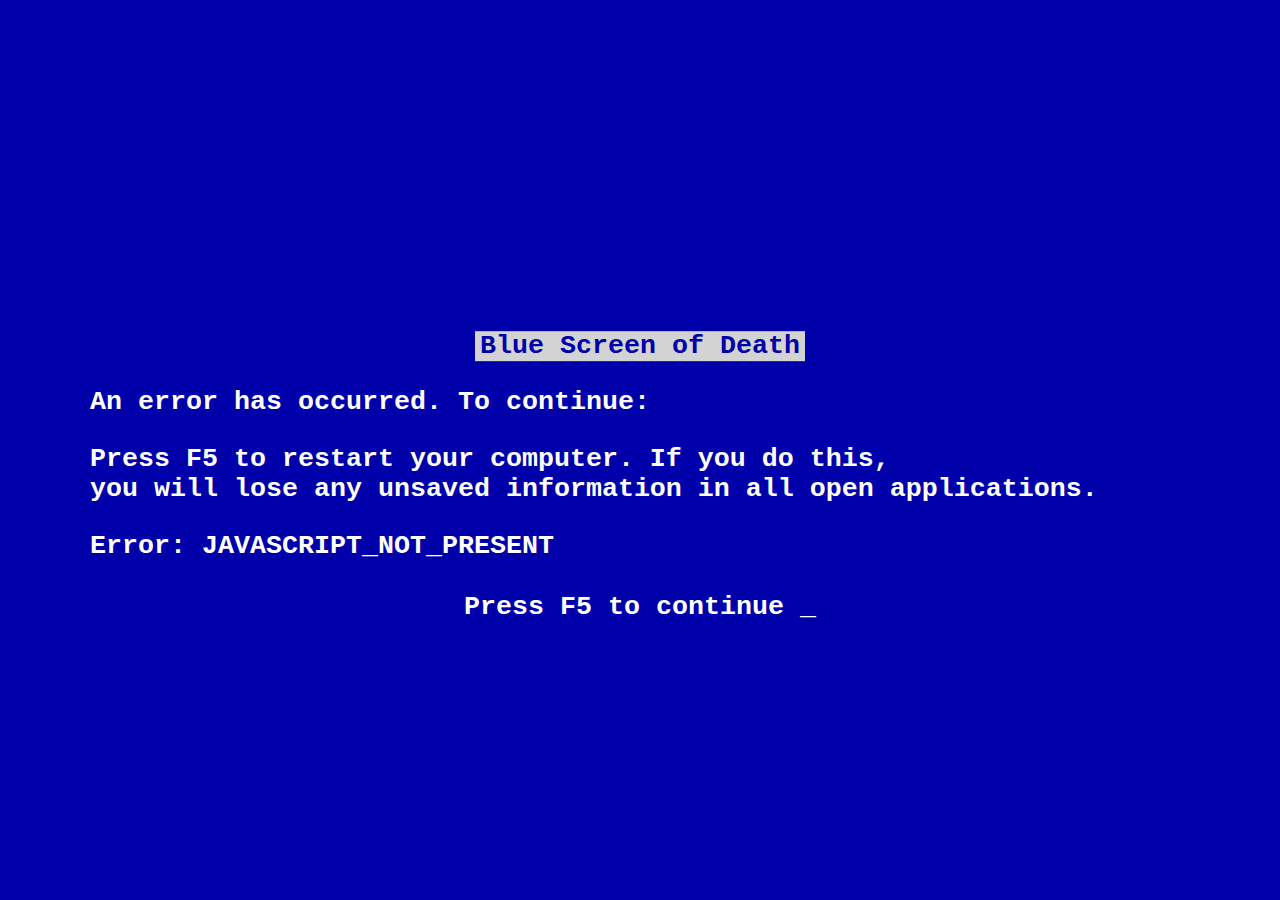
<file: system/bsod.htm>
<!DOCTYPE html>
<html>
	<head>
		<meta charset="utf-8">
		<title>BSOD</title>
		<link rel="stylesheet" type="text/css" href="bsod.css">
		<style>
			body, html {
				margin: 0px;
			}
		</style>
	</head>
	<body>
		<div class="bsod_container">
			<div class="bsod_textcont">
				<p class="bsod_title">Blue Screen of Death</p>
				<p class="bsod_p">An error has occurred. To continue:</p>
				<p class="bsod_p">Press F5 to restart your computer. If you do this,<br>
				you will lose any unsaved information in all open applications.</p>
				<p class="bsod_p">Error: JAVASCRIPT_NOT_PRESENT</p>
				<p class="bsod_press">Press F5 to continue _</p>
			</div>
		</div>
	</body>
</html>
</file>
<file: calender/style.css>
@font-face {
  font-family: notbold;
  src: url('ms_sans_serif.woff2');
}
@font-face {
  font-family: bold;
  src: url('ms_sans_serif_bold.woff2');
}
body, html {
  width: 100%;
  height: 100%;
  font-family: "notbold";
  color: #000;
  overflow: hidden;
  position: relative;
  user-select: none;
}
.content-wrapper {
  position: absolute;
  width: 730px;
  height: 400px;
  top: -30px;
  left: -40px;
}

.content-wrapper .left-wrapper,
.content-wrapper .right-wrapper {
  width: 50%;
  height: 100%;
  padding-right: 210px;
  padding: 15px;
  display: flex;
  flex-direction: column;
  justify-content: flex-start;
  align-items: center;
  user-select: none;
}
.content-wrapper .header {
  padding: 15px 0 20px;
  display: flex;
  justify-content: space-between;
  width: 100%;
}
.content-wrapper .header i {
  padding: 0 0px;
  cursor: pointer;
  user-select: none;
}
.content-wrapper .header span {
  display: inline-block;
  margin: 0 3px;
  font-weight: 700;
  margin: 100px 0px;
  user-select: none;
}
.content-wrapper .right-wrapper {
  background-color: #0000AA;
  color: transparent;
}
.content-wrapper .right-wrapper .header {
  text-align: center;
  justify-content: center;
  user-select: none;
}
.content-wrapper .right-wrapper .day {
  font-size: 12em;
  text-indent: 0px;
  display: block;
  user-select: none;
}
.content-wrapper .right-wrapper .month {
  font-size: 5em;
  user-select: none;
}
.content-wrapper .left-wrapper .showDate {
  color: transparent;
  text-align: center;
}
.content-wrapper .left-wrapper .showDate i {
  cursor: pointer;
  background: #0000AA;
  padding: 8px 12px;
}
.content-wrapper .left-wrapper .showDate i.is-active {
  user-select: none;
}
.content-wrapper .left-wrapper table {
  text-align: center;
  font-family: "notbold";
  width: 70%;
  margin: -110px auto 0px;
  table-layout: fixed;
  border-collapse: collapse;
}
.content-wrapper .left-wrapper table tbody:before {
  content: "-";
  display: block;
  line-height: 0.75em;
  color: transparent;
  user-select: none;
}
.content-wrapper .left-wrapper table th {
  color: #C0C0C0;
  font-size: 0.75em;
  text-transform: uppercase;
  margin-bottom: 10px;
  height: 30px;
  user-select: none;
}
.content-wrapper .left-wrapper table td {
  padding: 11px 0px;
  color: #000;
  font-size: 0.75em;
  transition: all 0.3s;
  position: relative;
}
.content-wrapper .left-wrapper table td::before {
  content: "";
  display: none;
  width: 0px;
  height: 2px;
  position: absolute;
  left: 50%;
  top: 100%;
  background-color: #0000AA;
}
.content-wrapper .left-wrapper table td.currentDay::before {
  background-color: #0000AA;
}
.content-wrapper .left-wrapper table td.selectable {
  color: #000;
  cursor: auto;
}
.content-wrapper .left-wrapper table td.between {
  background: #0000AA;
  color: white;
}
.content-wrapper .left-wrapper table td.active, .content-wrapper .left-wrapper table td.hover {
  background: #0000AA;
  color: white;
}
img {
	width:600px;
	height: 520px;
	margin-top:-355px;
	margin-left: 270px;
	z-index: -1;
}
.clockbox {
	position: absolute;
	margin-left: -70px;
	margin-top: 105px;
}
.clockbox2 {
	position: absolute;
	margin-left: 510px;
	margin-top: 320px;
}
</file>
<file: system/bsod.css>
.bsod_container {
	background-color: #0000AA;
	position: fixed;
	width: 100%;
	height: 100%;
	z-index: 1000;
	cursor: none;
}
.bsod_textcont {
	color: white;
	width: 90%;
	max-width: 1100px;;
	margin-left: auto;
	margin-right: auto;
	font-family: courier;
	font-weight: bold;
	font-size: 20pt;
	position: relative;
	top: 50%;
	transform: translateY(-50%);
}
.bsod_title {
	color: #0000AA;
	background-color: lightgray;
	display: table;
	margin-left: auto;
	margin-right: auto;
	padding-left: 5px;
	padding-right: 5px;
}
.bsod_press {
	text-align: center;
	padding-top: 5px;
}
</file>
